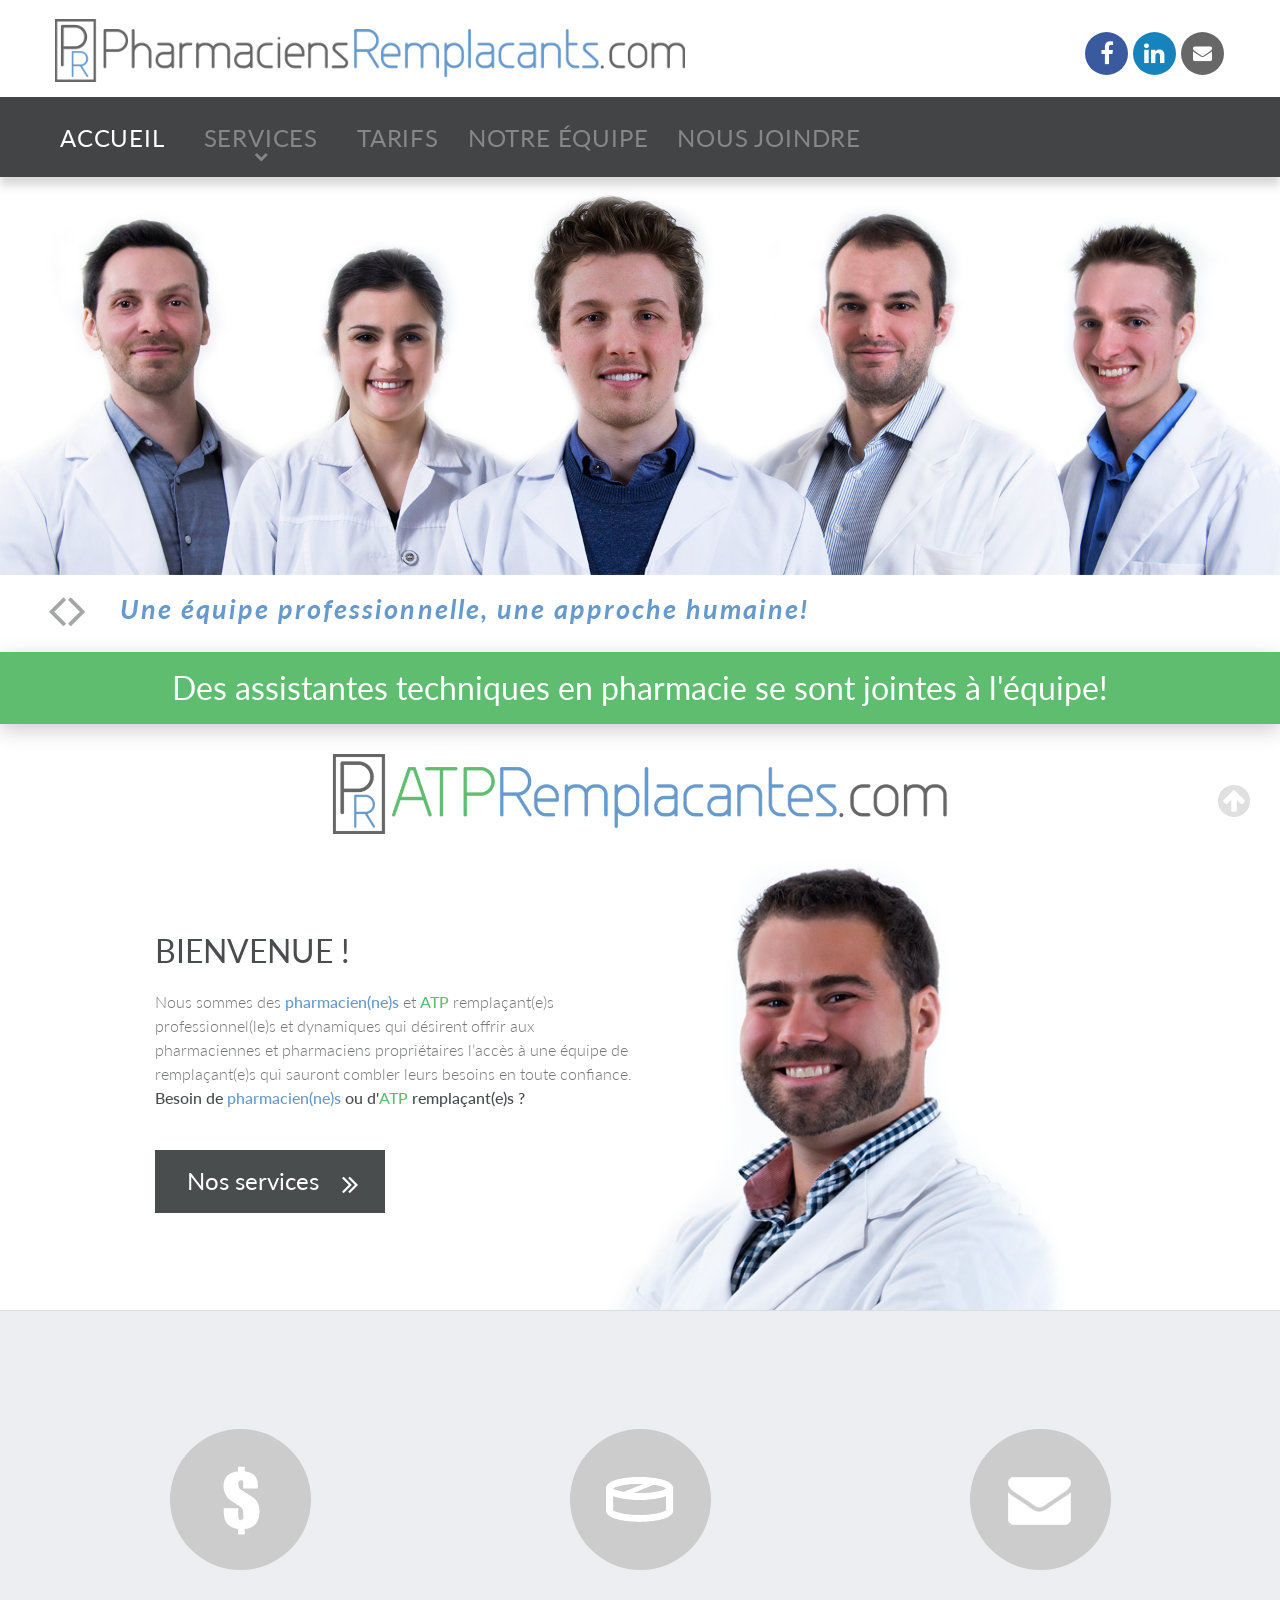
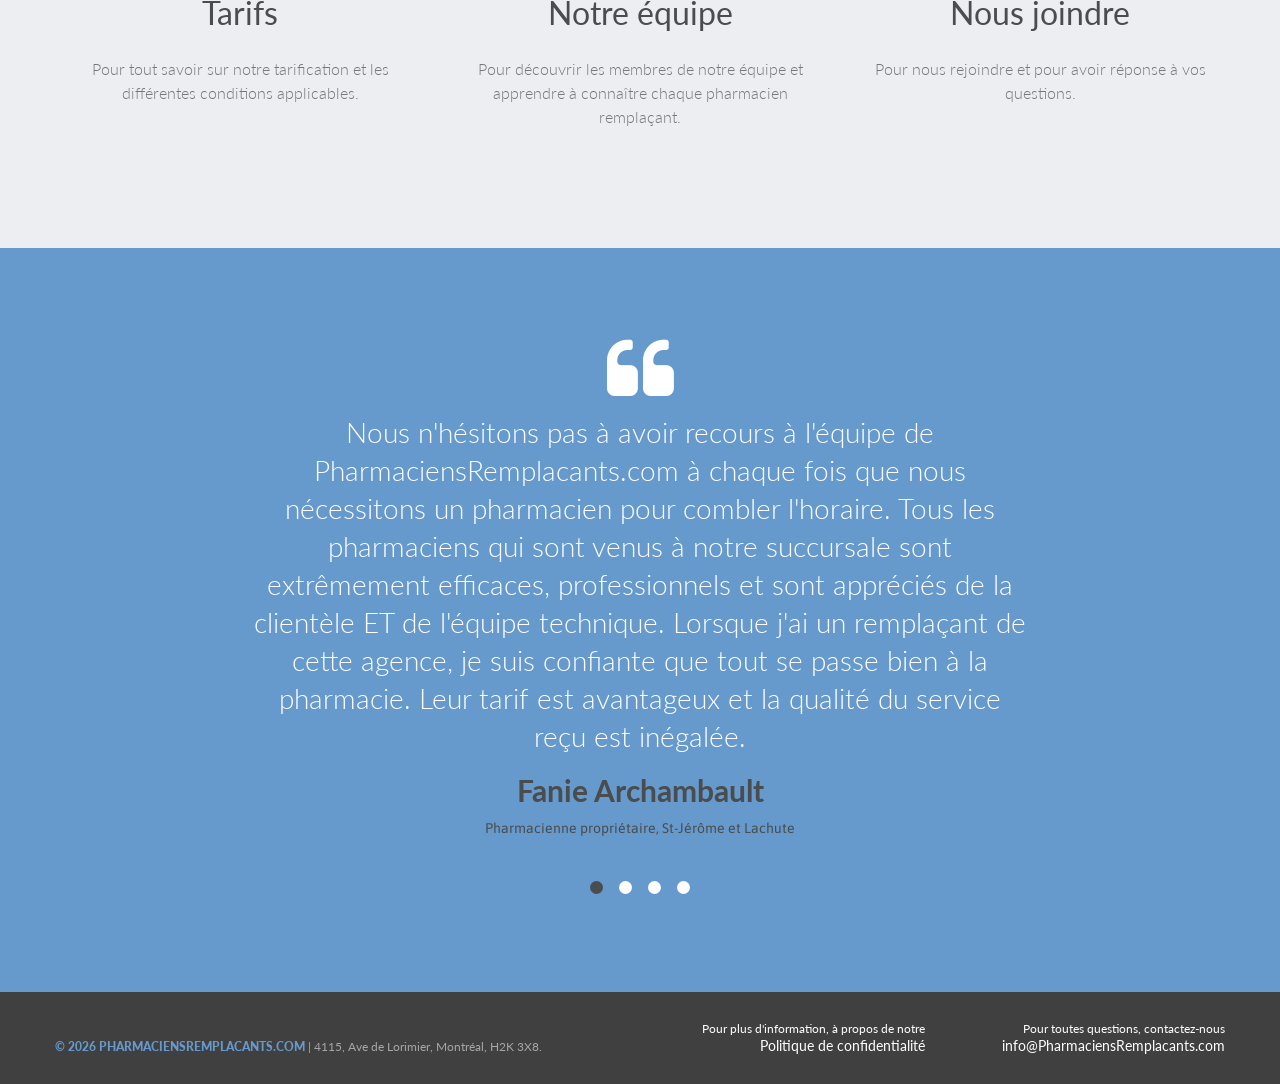
<file: index.html>
<!DOCTYPE html>
<html lang="en">
<head>
  
  <meta charset="utf-8">
  
  <meta property="og:url"              content="https://www.pharmaciensremplacants.com/index.html" />
<meta property="og:type"               content="website" />
<meta property="og:title"              content="Pharmacien remplaçant économique | PharmaciensRemplacants.com" />
<meta property="og:description"        content="PharmaciensRemplacants.com est un regroupement de pharmaciens remplaçants professionnels et dynamiques qui désirent offrir aux propriétaires l’accès à un pharmacien remplaçant qui saura combler leurs besoins de remplacement en pharmacie en toute confiance. Une équipe professionnelle, la solution économique, l'approche humaine !" />
<meta property="og:image"              content="https://www.pharmaciensremplacants.com/images/Pharmaciens-Remplacants-com-equipe.png" />
<meta property="og:image:width" content="1920" />
<meta property="og:image:height" content="597" />
<meta property="og:image:alt" content="Équipe PharmaciensRemplacants.com" />
<meta property="fb:app_id" content="669003797077921" />
	 
  <link rel="icon" href="images/favicon.ico" type="image/x-icon">
  <link rel="stylesheet" href="css/grid.css">
  <link rel="stylesheet" href="css/search.css">
  <link rel="stylesheet" href="css/stellar.css">
  <link rel="stylesheet" href="css/camera.css">
  <link rel="stylesheet" href="css/owl.carousel.css">
  <link rel="stylesheet" href="css/touchTouch.css">
  <link rel="stylesheet" href="css/style.css">
  <script src="js/jquery.js"></script>
  <script src="js/jquery-migrate-1.2.1.js"></script>
  <script src="js/camera.js"></script>
  <script src="js/owl.carousel.js"></script>
  <script src="js/touchTouch.jquery.js"></script>
  <!--[if (gt IE 9)|!(IE)]><!-->
  <script src="js/jquery.mobile.customized.min.js"></script>
  <script src="js/wow/wow.js"></script>
  <script>
    $(document).ready(function () {
      if ($('html').hasClass('desktop')) {
        new WOW().init();
      }
    });
  </script>
  <!--<![endif]-->
  <script>
    $(document).ready(function () {
      $('#camera_wrap').camera({
        loader: true,
        pagination: false,
        minHeight: '',
        thumbnails: false,
        height: '31.09375%',
        caption: true,
        navigation: true,
        fx: 'simpleFade',
        onLoaded: function () {
          $('.slider-wrapper')[0].style.height = 'auto';
        }
      });
      $('.gallery a.touchTouchGal').touchTouch();
      $("#owl").owlCarousel({
        items: 1, //10 items above 1000px browser width
        itemsDesktop: [1199, 1], //5 items between 1000px and 901px
        itemsDesktopSmall: [767, 1], // betweem 900px and 601px
        itemsTablet: [700, 1], //2 items between 600 and 0
        itemsMobile: [479, 1], // itemsMobile disabled - inherit from itemsTablet option
        navigation: false,
        pagination: true
      });
    });
  </script>


  <!--[if lt IE 9]>
  <script src="js/html5shiv.js"></script>
  <div id="ie6-alert" style="width: 100%; text-align:center;">
    <img src="http://beatie6.frontcube.com/images/ie6.jpg" alt="Upgrade IE 6" width="640" height="344" border="0" usemap="#Map" longdesc="http://die6.frontcube.com" />
    <map name="Map" id="Map"><area shape="rect" coords="496,201,604,329" href="http://www.microsoft.com/windows/internet-explorer/default.aspx" target="_blank" alt="Download Interent Explorer" /><area shape="rect" coords="380,201,488,329" href="http://www.apple.com/safari/download/" target="_blank" alt="Download Apple Safari" /><area shape="rect" coords="268,202,376,330" href="http://www.opera.com/download/" target="_blank" alt="Download Opera" /><area shape="rect" coords="155,202,263,330" href="http://www.mozilla.com/" target="_blank" alt="Download Firefox" />
      <area shape="rect" coords="35,201,143,329" href="http://www.google.com/chrome" target="_blank" alt="Download Google Chrome" />
    </map>
  </div>
  <![endif]-->
</head>


<body>

<!--========================================================
                          HEADER
=========================================================-->
<header id="header">
  <div class="info">
    <div class="container">
      <div class="row">
        
          <div class="grid_8">
          <h1 class="wow fadeInDown" data-wow-duration="1s" data-wow-delay="0.1s">
             <a href="index.html">
              <img src="images/Pharmaciens-Remplacants-com-logo.png" alt="PharmaciensRemplacants.com logo"/>
            </a>
            </h1>
          </div>
          <div class="grid_4">
          <div class="social-block">
            <ul class="socials1">
              <li class="wow fadeInDown" data-wow-duration="1s" data-wow-delay="0.1s">
                <a href="https://www.facebook.com/PharmaciensRemplacantscom"><i class="fa fa-facebook"></i></a>
              </li>
              <li class="wow fadeInDown" data-wow-duration="1s" data-wow-delay="0.4s">
                <a href="https://www.linkedin.com/company/9354443"><i class="fa fa-linkedin"></i></a>
              </li>
              <li class="wow fadeInDown" data-wow-duration="1s" data-wow-delay="0.5s">
                <a href="contacts.html"><i class="fa fa-envelope"></i></a>
              </li>
            </ul>
          </div>
          </div>
          <div class="clearfix"></div>
        
      </div>
    </div>
  </div>
  <div id="stuck_container">
    <div class="container">
      <div class="row">
        <div class="grid_12">
          <nav>
            <ul class="sf-menu">
              <li class="first-menu-item current"><a href="index.html">Accueil</a></li>
              <li class="with-menu"><a href="#">Services</a>
                <ul>
                  <li><div class="bleu"><a href="services.html">Pharmaciens</a></div></li>
                  <li><div class="vert"><a href="ATP.html">ATP</a></div></li>
                </ul>
              </li>
              <li><a href="tarifs.html">Tarifs</a></li>
              <li><a href="notre-equipe.html">Notre équipe</a></li>
              <li class="last-menu-item"><a href="contacts.html">Nous joindre</a></li>
            </ul>
            <div class="clearfix"></div>
          </nav>
        </div>
      </div>
    </div>
  </div>
</header>


<!--========================================================
                          CONTENT
=========================================================-->
<section id="content">
  <div class="slider-wrapper">
    <div id="camera_wrap">
      
      <div data-src="images/Pharmaciens-Remplacants-com-equipe.png">
        <div class="caption fadeIn">
          <div class="container">
            <div class="row">
              <div class="grid_12">
                <a href="notre-equipe.html"><h2>Une équipe professionnelle, une approche humaine!</h2></a>
              </div>
            </div>
          </div>
        </div>
      </div>
      <div data-src="images/Pharmaciens-Remplacants-com-avec-ATPR-com.png">
        <div class="caption fadeIn">
          <div class="container">
            <div class="row">
              <div class="grid_12">
                <a href="tarifs.html"><h2>Une équipe complète, une approche humaine!</h2></a>
              </div>
            </div>
          </div>
        </div>
      </div>
    </div>
    <div class="clearfix"></div>
  </div>

  <div class="banner8">
      <div class="container">
        <h3 class="wow fadeInLeft" data-wow-duration="1s" data-wow-delay="0.1s">Des assistantes techniques en pharmacie se sont jointes à l'équipe!</h3>
      </div>
  </div>
  
  <div class="logo">
    <div class="container">
      <h2 class="wow fadeInLeft" data-wow-duration="1s" data-wow-delay="0.1s">
        <a href="ATP.html">
          <img src="images/Logo ATPR couleur high res new vert.png" alt="ATPRemplacantes.com logo"/>
        </a>
      </h1>  
    </div>
  </div>
  
  <div class="banner1">
    <div class="container">
      <div class="row">
        <div class="grid_5 preffix_1 suffix_4">
          <div class="slogan">
            <h3 class="wow fadeInLeft" data-wow-duration="1s" data-wow-delay="0.1s">BIENVENUE !</h3>
            <h2 class="wow fadeInDown" data-wow-duration="1s" data-wow-delay="0.2s">Nous sommes des <a href="services.html" class="bleu">pharmacien(ne)s</a> et <a href="ATP.html" class="vert">ATP</a> remplaçant(e)s professionnel(le)s et dynamiques qui désirent offrir aux pharmaciennes et pharmaciens propriétaires l’accès à une équipe de remplaçant(e)s qui sauront combler leurs besoins en toute confiance.<br><span class="highlighted">Besoin de <a href="contacts.html"class="bleu">pharmacien(ne)s</a> ou d'<a href="contacts.html" class="vert">ATP</a> remplaçant(e)s ?</span></h2>
            <div class="dropdown">
              <a class="btn-big wow fadeInDown" data-wow-duration="1s" data-wow-delay="0.3s"><span>Nos services</span></a>
                <div class="dropdown-content">
                  <div class="bleu"><a href="services.html">Pharmaciens</a></div>
                  <div class="vert"><a href="ATP.html">ATP</a></div>
                </div>
            </div>
          </div>
        </div>
      </div>
    </div>
  </div>

  <div class="wrapper1">
    <div class="container">
      <div class="row">
        <div class="grid_4">
          <div class="box1">
            <a href="tarifs.html">
            <img class="wow fadeInDown" data-wow-duration="1s" data-wow-delay="0.1s" src="images/page1_img2.png" alt=""/>
            <h3 class="wow fadeIn" data-wow-duration="1s" data-wow-delay="0.1s">
              Tarifs
            </h3></a>
            <h4 class="wow fadeIn" data-wow-duration="1s" data-wow-delay="0.1s">Pour tout savoir sur notre tarification et les différentes conditions applicables.</h4>
          </div>
        </div>

        <div class="grid_4">
          <div class="box1">
            <a href="notre-equipe.html">
            <img class="wow fadeInDown" data-wow-duration="1s" data-wow-delay="0.2s" src="images/page1_img3.png" alt=""/>
            <h3 class="wow fadeIn" data-wow-duration="1s" data-wow-delay="0.2s">
              Notre équipe
            </h3></a>
            <h4 class="wow fadeIn" data-wow-duration="1s" data-wow-delay="0.2s">Pour découvrir les membres de notre équipe et apprendre à connaître chaque pharmacien remplaçant.</h4>
          </div>
        </div>

        <div class="grid_4">
          <div class="box1">
            <a href="contacts.html">
            <img class="wow fadeInDown" data-wow-duration="1s" data-wow-delay="0.3s" src="images/page1_img4.png" alt=""/>
            <h3 class="wow fadeIn" data-wow-duration="1s" data-wow-delay="0.3s">
              Nous joindre
            </h3></a>
            <h4 class="wow fadeIn" data-wow-duration="1s" data-wow-delay="0.3s">Pour nous rejoindre et pour avoir réponse à vos questions.</h4>
          </div>
        </div>
      </div>
    </div>
  </div>
  
<a id="quote"></a>
  <div class="banner3 stellar-block">
    <div class="container">
      <div class="row">
        <div class="grid_10 preffix_1">
          <div id="owl">
            
            <div class="item">
              <blockquote class="blockquote1">
                <i class="fa fa-quote-left wow fadeInDown" data-wow-duration="1s" data-wow-delay="0.1s"></i>
                <cite>Nous n'hésitons pas à avoir recours à l'équipe de PharmaciensRemplacants.com à chaque fois que nous nécessitons un pharmacien pour combler l'horaire. Tous les pharmaciens qui sont venus à notre succursale sont extrêmement efficaces, professionnels et sont appréciés de la clientèle ET de l'équipe technique. Lorsque j'ai un remplaçant de cette agence, je suis confiante que tout se passe bien à la pharmacie. Leur tarif est avantageux  et la qualité du service reçu est inégalée.</cite>
                <a class="name">Fanie Archambault</a>
                <a class="from">Pharmacienne propriétaire, St-Jérôme et Lachute</a>
              </blockquote>
            </div>
                                 
            <div class="item">
              <blockquote class="blockquote1">
                <i class="fa fa-quote-left wow fadeInDown" data-wow-duration="1s" data-wow-delay="0.1s"></i>
                <cite2 class="wow fadeIn" data-wow-duration="1s" data-wow-delay="0.2s">L’équipe de PharmaciensRemplacants.com est composée de pharmaciens et pharmaciennes d’un très grand professionnalisme.  Chacun et chacune s’intègre très facilement à notre équipe et à nos méthodes de travail.  Ce sont des gens qui ont une très grande facilité d’adaptation et pour qui le service à la clientèle est primordial. Ils sont d'ailleurs très appréciés des ATP et des clients.  Je suis toujours en confiance lorsqu’un membre de leur équipe est présent chez-nous pour un ou plusieurs quarts de travail.  Merci pour votre implication, votre disponibilité et votre gentillesse.</cite2>
                <a class="name wow fadeIn" data-wow-duration="1s" data-wow-delay="0.4s">Mylène Boudreau</a>
                <a class="from wow fadeIn" data-wow-duration="1s" data-wow-delay="0.1s">Pharmacienne-chef Joliette</a>
              </blockquote>
            </div>

            <div class="item">
              <blockquote class="blockquote1">
                <i class="fa fa-quote-left"></i>
                <cite>Nous faisons affaire avec l'équipe de PharmaciensRemplacants.com depuis maintenant quelques années. Nous avons toujours été bien servi. Les pharmaciens sont tous gentils et souriant avec nos employés et notre clientèle. Ils sont aussi très compétents. Ils ne sont pas que des diplômés mais des pharmaciens qui s'intègrent à notre quotidien. Je vous les recommande fortement! (pas trop car j'ai besoin d'eux!)</cite>

                <a class="name">Eric Carbonneau</a>
                <a class="from">Pharmacien propriétaire, Gatineau</a>
              </blockquote>
            </div>

            <div class="item">
              <blockquote class="blockquote1">
                <i class="fa fa-quote-left"></i>
                <cite2 class="wow fadeIn" data-wow-duration="1s" data-wow-delay="0.2s">Depuis plusieurs années, nous faisons affaire avec l'équipe PharmaciensRemplacants.com et nous avons toujours été extrêmement satisfaits. Tous les pharmaciens sans exception ont fait preuve de professionnalisme et de rigueur et c'est toujours agréable de travailler avec eux.  À aucun moment nous n'avons été déçus. Nous avons même souvent l'impression qu'ils font partie intégrante de notre équipe. Lorsque je fais une demande de remplacement, celle-ci est toujours traitée rapidement et j'ai des suivis pour m'informer où en est rendue ma demande. C'est toujours un plaisir de faire affaire avec une équipe aussi compétente.</cite2>
                <a class="name wow fadeIn" data-wow-duration="1s" data-wow-delay="0.4s">Esther Busque</a>
                <a class="from wow fadeIn" data-wow-duration="1s" data-wow-delay="0.1s">Pharmacienne-chef Laval</a>
              </blockquote>
            </div>
            
          </div>
        </div>
      </div>
    </div>
  </div>
  

  
</section>


<!--========================================================
                          FOOTER
=========================================================-->
<footer id="footer">

 

 
  <div class="wrapper" itemscope itemtype ="http://schema.org/Organization">
    <div class="container">
      <div class="row">
        <div class="grid_6">
          <div class="privacy-block">
            
            <div><span class="highlighted"><strong>&copy; <span id="copyright-year"></span> <a href="index.html" itemprop="url"><span itemprop="name">PharmaciensRemplacants.com</span></a></strong></span>  |  <address itemprop="address">4115, Ave de Lorimier, Montréal, H2K 3X8.</address></div>
            </div>
        </div>
        <div class="grid_3">
          <address class="phone">
            <span>Pour plus d'information, à propos de notre</span>
            <span class="with-icon"><a href="confidentialite.html">Politique de confidentialité</a></span>
          </address>
        </div>
        <div class="grid_3">
          <address class="phone">
            <span>Pour toutes questions, contactez-nous</span>
            <span class="with-icon"><a href="mailto:info@pharmaciensremplacants.com" itemprop="email">info@PharmaciensRemplacants.com</a></span>
          </address>
        </div>
      </div>
    </div>
  </div>
</footer>


<script src="js/script.js"></script>
</body>
</html>
</file>
<file: css/grid.css>
/* http://meyerweb.com/eric/tools/css/reset/ 
   v2.0 | 20110126
   License: none (public domain)
*/
html,
body,
div,
span,
applet,
object,
iframe,
h1,
h2,
h3,
h4,
h5,
h6,
p,
blockquote,
pre,
a,
abbr,
acronym,
address,
big,
cite,
code,
del,
dfn,
em,
img,
ins,
kbd,
q,
s,
samp,
small,
strike,
strong,
sub,
sup,
tt,
var,
b,
u,
i,
center,
dl,
dt,
dd,
ol,
ul,
li,
fieldset,
form,
label,
legend,
table,
caption,
tbody,
tfoot,
thead,
tr,
th,
td,
article,
aside,
canvas,
details,
embed,
figure,
figcaption,
footer,
header,
hgroup,
menu,
nav,
output,
ruby,
section,
summary,
time,
mark,
audio,
video {
  margin: 0;
  padding: 0;
  border: 0;
  font-size: 100%;
  font: inherit;
  vertical-align: top;
}
/* HTML5 display-role reset for older browsers */
article,
aside,
details,
figcaption,
figure,
footer,
header,
hgroup,
menu,
nav,
section {
  display: block;
}
body {
  line-height: 1;
}
ol,
ul {
  list-style: none;
}
blockquote,
q {
  quotes: none;
}
blockquote:before,
blockquote:after,
q:before,
q:after {
  content: '';
  content: none;
}
table {
  border-collapse: collapse;
  border-spacing: 0;
}
.clearfix:before,
.clearfix:after {
  display: table;
  content: "";
  line-height: 0;
}
.clearfix:after {
  clear: both;
}
.container .alpha {
  margin-left: 0px;
}
.container .omega {
  margin-right: 0px;
}
.row {
  margin-left: -30px;
}
.row:before,
.row:after {
  display: table;
  content: "";
  line-height: 0;
}
.row:after {
  clear: both;
}
[class*="grid_"] {
  float: left;
  min-height: 1px;
  margin-left: 30px;
}
.container {
  width: 1170px;
}
.grid_12 {
  width: 1170px;
}
.grid_11 {
  width: 1070px;
}
.grid_10 {
  width: 970px;
}
.grid_9 {
  width: 870px;
}
.grid_8 {
  width: 770px;
}
.grid_7 {
  width: 670px;
}
.grid_6 {
  width: 570px;
}
.grid_5 {
  width: 470px;
}
.grid_4 {
  width: 370px;
}
.grid_3 {
  width: 270px;
}
.grid_2 {
  width: 170px;
}
.grid_1 {
  width: 70px;
}
.preffix_12 {
  margin-left: 1230px;
}
.preffix_11 {
  margin-left: 1130px;
}
.preffix_10 {
  margin-left: 1030px;
}
.preffix_9 {
  margin-left: 930px;
}
.preffix_8 {
  margin-left: 830px;
}
.preffix_7 {
  margin-left: 730px;
}
.preffix_6 {
  margin-left: 630px;
}
.preffix_5 {
  margin-left: 530px;
}
.preffix_4 {
  margin-left: 430px;
}
.preffix_3 {
  margin-left: 330px;
}
.preffix_2 {
  margin-left: 230px;
}
.preffix_1 {
  margin-left: 130px;
}
.container {
  margin-right: auto;
  margin-left: auto;
  -webkit-box-sizing: border-box;
  -moz-box-sizing: border-box;
  box-sizing: border-box;
}
.container:before,
.container:after {
  display: table;
  content: "";
  line-height: 0;
}
.container:after {
  clear: both;
}
@media (min-width: 980px) and (max-width: 1199px) {
  .row {
    margin-left: -20px;
  }
  .row:before,
  .row:after {
    display: table;
    content: "";
    line-height: 0;
  }
  .row:after {
    clear: both;
  }
  [class*="grid_"] {
    float: left;
    min-height: 1px;
    margin-left: 20px;
  }
  .container {
    width: 940px;
  }
  .grid_12 {
    width: 940px;
  }
  .grid_11 {
    width: 860px;
  }
  .grid_10 {
    width: 780px;
  }
  .grid_9 {
    width: 700px;
  }
  .grid_8 {
    width: 620px;
  }
  .grid_7 {
    width: 540px;
  }
  .grid_6 {
    width: 460px;
  }
  .grid_5 {
    width: 380px;
  }
  .grid_4 {
    width: 300px;
  }
  .grid_3 {
    width: 220px;
  }
  .grid_2 {
    width: 140px;
  }
  .grid_1 {
    width: 60px;
  }
  .preffix_12 {
    margin-left: 980px;
  }
  .preffix_11 {
    margin-left: 900px;
  }
  .preffix_10 {
    margin-left: 820px;
  }
  .preffix_9 {
    margin-left: 740px;
  }
  .preffix_8 {
    margin-left: 660px;
  }
  .preffix_7 {
    margin-left: 580px;
  }
  .preffix_6 {
    margin-left: 500px;
  }
  .preffix_5 {
    margin-left: 420px;
  }
  .preffix_4 {
    margin-left: 340px;
  }
  .preffix_3 {
    margin-left: 260px;
  }
  .preffix_2 {
    margin-left: 180px;
  }
  .preffix_1 {
    margin-left: 100px;
  }
}
@media (min-width: 768px) and (max-width: 979px) {
  .row {
    margin-left: -20px;
  }
  .row:before,
  .row:after {
    display: table;
    content: "";
    line-height: 0;
  }
  .row:after {
    clear: both;
  }
  [class*="grid_"] {
    float: left;
    min-height: 1px;
    margin-left: 20px;
  }
  .container {
    width: 748px;
  }
  .grid_12 {
    width: 748px;
  }
  .grid_11 {
    width: 684px;
  }
  .grid_10 {
    width: 620px;
  }
  .grid_9 {
    width: 556px;
  }
  .grid_8 {
    width: 492px;
  }
  .grid_7 {
    width: 428px;
  }
  .grid_6 {
    width: 364px;
  }
  .grid_5 {
    width: 300px;
  }
  .grid_4 {
    width: 236px;
  }
  .grid_3 {
    width: 172px;
  }
  .grid_2 {
    width: 108px;
  }
  .grid_1 {
    width: 44px;
  }
  .preffix_12 {
    margin-left: 788px;
  }
  .preffix_11 {
    margin-left: 724px;
  }
  .preffix_10 {
    margin-left: 660px;
  }
  .preffix_9 {
    margin-left: 596px;
  }
  .preffix_8 {
    margin-left: 532px;
  }
  .preffix_7 {
    margin-left: 468px;
  }
  .preffix_6 {
    margin-left: 404px;
  }
  .preffix_5 {
    margin-left: 340px;
  }
  .preffix_4 {
    margin-left: 276px;
  }
  .preffix_3 {
    margin-left: 212px;
  }
  .preffix_2 {
    margin-left: 148px;
  }
  .preffix_1 {
    margin-left: 84px;
  }
}
.select-menu {
  display: none !important;
}
@media (max-width: 767px) {
  .container {
    width: 420px;
    padding: 0 0px;
  }
  .row {
    margin-left: 0;
  }
  [class*="grid_"] {
    float: none;
    display: block;
    width: 100%;
    margin-left: 0;
    -webkit-box-sizing: border-box;
    -moz-box-sizing: border-box;
    box-sizing: border-box;
  }
 
}
@media (max-width: 479px) {
   .select-menu {
    display: block !important;
  }
  body {
    padding: 0;
  }
  .container {
    width: 300px;
    padding: 0 0px;
  }
  .row {
    margin-left: 0;
  }
}
</file>
<file: css/search.css>
#search {
  margin-top: 2px;
  margin-bottom: 0;
  margin-right: 1px;
  position: relative;
  border-radius: 0;
  -webkit-box-sizing: border-box;
  -moz-box-sizing: border-box;
  box-sizing: border-box;
  -webkit-appearance: none;
  border: none;
  box-shadow: none;
  outline: none;
  height: 44px;
  width: 235px;
  background: #7a7a7c;
}
#search::-ms-clear {
  display: none;
}
#search input {
  border-radius: 0;
  font: 400 16px/24px "Lato", sans-serif;
  color: #ffffff;
  position: relative;
  -webkit-box-sizing: border-box;
  -moz-box-sizing: border-box;
  box-sizing: border-box;
  -webkit-appearance: none;
  border: none;
  box-shadow: none;
  outline: none;
  height: 44px;
  width: 180px;
  background: #7a7a7c;
  padding: 5px 0 5px 13px;
}
#search input::-ms-clear {
  display: none;
}
#search input::-webkit-input-placeholder {
  color: #ffffff;
}
#search input:-moz-placeholder {
  /* Firefox 18- */
  color: #ffffff;
}
#search input::-moz-placeholder {
  /* Firefox 19+ */
  color: #ffffff;
}
#search input:-ms-input-placeholder {
  color: #ffffff;
}
#search a {
  position: absolute;
  font-size: 25px;
  cursor: pointer;
  color: #ffffff;
  top: 50%;
  margin-top: -12px;
  right: 38px;
}
#search a > .search_icon {
  display: block;
}
#search a > .search_icon:hover:before {
  color: #00a1df;
}
#search a > .search_icon:before {
  font-family: FontAwesome;
  font-size: 23px;
  position: absolute;
  font-style: normal;
  font-weight: normal;
  text-decoration: none;
  cursor: default;
  content: '\f002';
  color: #373839;
  cursor: pointer;
  -webkit-transition: color 0.3s ease;
  transition: color 0.3s ease;
}
#search a > .search_icon:hover {
  background-position: center -17px;
}
@media (max-width: 1199px) {
  #search {
    width: 940px;
  }
  #search input {
    width: 890px;
  }
}
@media (max-width: 979px) {
  #search {
    width: 748px;
  }
  #search input {
    width: 698px;
  }
}
@media (max-width: 767px) {
  #search {
    width: 420px;
    margin-top: 20px;
    height: 34px;
  }
  #search input {
    height: 34px;
    width: 370px;
  }
}
@media (max-width: 479px) {
  #search {
    width: 270px;
  }
  #search input {
    width: 220px;
  }
}
</file>
<file: css/stellar.css>
/* Stellar(parallaxBG) styles
========================================================*/
.stellar-block {
  background-attachment: scroll;
  background-position: 50% 50% !important;
  position: relative;
  background-repeat: no-repeat;
  background-size: cover !important;
}
</file>
<file: css/camera.css>
/* ======= Camera Wrapper ======= */
.slider-wrapper {
  height: 900px;
  padding-bottom: 67px;
}
@media (max-width: 1199px) {
  .slider-wrapper {
    height: 600px;
  }
}
@media (max-width: 979px) {
  .slider-wrapper {
    height: 500px;
  }
}
@media (max-width: 767px) {
  .slider-wrapper {
    height: 400px;
  }
}
.camera_fakehover {
  padding-bottom: 67px;

}
/* ======= Caption Styles ======= */
.caption {
  left: 0;
  right: 0;
  bottom: 20px;
  display: block;
  position: absolute;
  text-align: left;
  margin-left: 120px;
}
.caption h2 {
	color: #6699cc;
	letter-spacing: .075em;
	display: block;
	font-family: "Lato", sans-serif;
	font-size: 27px;
	font-style: italic;
	line-height: 27px;
	font-weight: 700;
}
@media (max-width: 1199px) {
  .caption {
    margin-left: 0;
  }
}  
@media (max-width: 979px) {
  .caption h2 {

	font-size: 22px;
	line-height: 22px;
	margin-left: 25px;
	
}
}
@media (max-width: 767px) {
  .caption h2 {
    font-size: 20px;
    line-height: 20px;
    letter-spacing: 0;
	    margin-left: -60px;
  }
}
@media (max-width: 599px) {
  .caption h2 {
    font-size: 17px;
    line-height: 17px;
    letter-spacing: 0;
	margin-left: -18px;
  }
}
@media (max-width: 479px) {
  .caption h2 {
    font-size: 13px;
    line-height: 13px;
    letter-spacing: 0;
	margin-left: -30px;
  }
}
.caption h3 {
	color: #ff5400;
	letter-spacing: .075em;
	display: block;
	font-family: "Lato", sans-serif;
	font-size: 27px;
	font-style: italic;
	line-height: 27px;
	font-weight: 700;
} 
@media (max-width: 979px) {
  .caption h3 {

	font-size: 22px;
	line-height: 22px;
	margin-left: 25px;
	
}
}
@media (max-width: 767px) {
  .caption h3 {
    font-size: 20px;
    line-height: 20px;
    letter-spacing: 0;
	    margin-left: -60px;
  }
}
@media (max-width: 599px) {
  .caption h3 {
    font-size: 17px;
    line-height: 17px;
    letter-spacing: 0;
	margin-left: -18px;
  }
}
@media (max-width: 479px) {
  .caption h3 {
    font-size: 13px;
    line-height: 13px;
    letter-spacing: 0;
	margin-left: -30px;
  }
}
/* ======= Navigation Styles ======= */
.camera_prev {
  position: absolute;
  left: 50%;
  z-index: 20;
  margin-left: -592px;
  bottom: 58px;
}
.camera_prev span {
  display: block;
  position: relative;
}
.camera_prev span:hover:after {
  cursor: pointer;
  color: #5b5c5e;
}
.camera_prev span:after {
  -webkit-transition: all 0.3s ease;
  transition: all 0.3s ease;
  font-family: FontAwesome;
  font-size: 51px;
  position: absolute;
  font-style: normal;
  font-weight: normal;
  text-decoration: none;
  cursor: default;
  line-height: 51px;
  color: #a5a6a6;
  content: '\f104';
}
@media (max-width: 1199px) {
  .camera_prev {
    left: auto;
    right: 40px;
    margin-left: 0;
  }
}
.camera_next {
  position: absolute;
  left: 50%;
  z-index: 20;
  margin-left: -572px;
  bottom: 58px;
}
.camera_next span {
  display: block;
  position: relative;
}
.camera_next span:hover:after {
  cursor: pointer;
  color: #5b5c5e;
}
.camera_next span:after {
  -webkit-transition: all 0.3s ease;
  transition: all 0.3s ease;
  font-family: FontAwesome;
  font-size: 51px;
  position: absolute;
  font-style: normal;
  font-weight: normal;
  text-decoration: none;
  cursor: default;
  line-height: 51px;
  color: #a5a6a6;
  content: '\f105';
}
@media (max-width: 1199px) {
  .camera_next {
    left: auto;
    right: 20px;
    margin-left: 0;
  }
}
/* ======= General ======= */
.camera_wrap a,
.camera_wrap img,
.camera_wrap ol,
.camera_wrap ul,
.camera_wrap li,
.camera_wrap table,
.camera_wrap tbody,
.camera_wrap tfoot,
.camera_wrap thead,
.camera_wrap tr,
.camera_wrap th,
.camera_wrap td .camera_thumbs_wrap a,
.camera_thumbs_wrap img,
.camera_thumbs_wrap ol,
.camera_thumbs_wrap ul,
.camera_thumbs_wrap li,
.camera_thumbs_wrap table,
.camera_thumbs_wrap tbody,
.camera_thumbs_wrap tfoot,
.camera_thumbs_wrap thead,
.camera_thumbs_wrap tr,
.camera_thumbs_wrap th,
.camera_thumbs_wrap td {
  background: none;
  border: 0;
  font: inherit;
  font-size: 100%;
  margin: 0;
  padding: 0;
  vertical-align: baseline;
  list-style: none;
}
.camera_wrap {
  display: none;
  float: left;
  position: relative;
  z-index: 0;
}
.camera_wrap img {
  max-width: none!important;
}
.camera_fakehover {
  height: 100%;
  min-height: 60px;
  position: relative;
  width: 100%;
  z-index: 1;
}
.camera_wrap {
  width: 100%;
}
.camera_src {
  display: none;
}
.cameraCont,
.cameraContents {
  height: 100%;
  position: relative;
  width: 100%;
  z-index: 1;
}
.cameraSlide {
  bottom: 0;
  left: 0;
  position: absolute;
  right: 0;
  top: 0;
  width: 100%;
}
.cameraContent {
  bottom: 0;
  display: none;
  left: 0;
  position: absolute;
  right: 0;
  top: 0;
  width: 100%;
}

.camera_target {
  bottom: 0;
  height: 100%;
  left: 0;
  overflow: hidden;
  position: absolute;
  right: 0;
  text-align: left;
  top: 0;
  width: 100%;
  z-index: 0;
}
.camera_overlayer {
  bottom: 0;
  height: 100%;
  left: 0;
  overflow: hidden;
  position: absolute;
  right: 0;
  top: 0;
  width: 100%;
  z-index: 0;
}
.camera_target_content {
  bottom: 0;
  left: 0;
  overflow: hidden;
  position: absolute;
  right: 0;
  top: 0;
  z-index: 2;
}
.camera_target_content .camera_link {
  display: block;
  height: 100%;
  text-decoration: none;
}
.camera_loader {
  background: #ffffff url(../images/camera-loader.gif) no-repeat center;
  background: rgba(255, 255, 255, 0.9) url(../images/camera-loader.gif) no-repeat center;
  border: 1px solid #ffffff;
  -webkit-border-radius: 18px;
  -moz-border-radius: 18px;
  border-radius: 18px;
  height: 36px;
  left: 50%;
  overflow: hidden;
  position: absolute;
  margin: -18px 0 0 -18px;
  top: 50%;
  width: 36px;
  z-index: 3;
}
.camera_bar {
  bottom: 0;
  left: 0;
  overflow: hidden;
  position: absolute;
  right: 0;
  top: 0;
  z-index: 3;
}
.camera_thumbs_wrap.camera_left .camera_bar,
.camera_thumbs_wrap.camera_right .camera_bar {
  height: 100%;
  position: absolute;
  width: auto;
}
.camera_thumbs_wrap.camera_bottom .camera_bar,
.camera_thumbs_wrap.camera_top .camera_bar {
  height: auto;
  position: absolute;
  width: 100%;
}
.camera_nav_cont {
  height: 65px;
  overflow: hidden;
  position: absolute;
  right: 9px;
  top: 15px;
  width: 120px;
  z-index: 4;
}
.camerarelative {
  overflow: hidden;
  position: relative;
}
.imgFake {
  cursor: pointer;
}
.camera_command_wrap {
  left: 0;
  position: relative;
  right: 0;
  z-index: 4;
}
.camera_command_wrap .hideNav {
  display: none;
}
.showIt {
  display: none;
}
.camera_clear {
  clear: both;
  display: block;
  height: 1px;
  margin: -1px 0 25px;
  position: relative;
}
.camera_caption {
  bottom: 0;
  top: 0;
  left: 0;
  right: 0;
  display: block;
  position: absolute;
  width: 100%;
  text-align: center;
}
</file>
<file: css/touchTouch.css>
/* The gallery overlay */
#galleryOverlay {
  width: 100%;
  height: 100%;
  position: fixed;
  top: 0;
  left: 0;
  opacity: 0;
  z-index: 100000;
  background-color: #222;
  background-color: rgba(0, 0, 0, 0.8);
  overflow: hidden;
  display: none;
  -moz-transition: opacity 1s ease;
  -webkit-transition: opacity 1s ease;
  transition: opacity 1s ease;
}
/* This class will trigger the animation */
#galleryOverlay.visible {
  opacity: 1;
}
#gallerySlider {
  height: 100%;
  left: 0;
  top: 0;
  width: 100%;
  white-space: nowrap;
  position: absolute;
  -moz-transition: left 0.4s ease;
  -webkit-transition: left 0.4s ease;
  transition: left 0.4s ease;
}
#gallerySlider .placeholder {
  background: url("../images/preloader.gif") no-repeat center center;
  height: 100%;
  line-height: 1px;
  text-align: center;
  width: 100%;
  display: inline-block;
}
/* The before element moves the
 * image halfway from the top */
#gallerySlider .placeholder:before {
  content: "";
  display: inline-block;
  height: 50%;
  width: 1px;
  margin-right: -1px;
}
#gallerySlider .placeholder img {
  display: inline-block;
  max-height: 100%;
  max-width: 100%;
  vertical-align: middle;
}
#gallerySlider.rightSpring {
  -moz-animation: rightSpring 0.3s;
  -webkit-animation: rightSpring 0.3s;
}
#gallerySlider.leftSpring {
  -moz-animation: leftSpring 0.3s;
  -webkit-animation: leftSpring 0.3s;
}
/* Firefox Keyframe Animations */
@-moz-keyframes rightSpring {
  0% {
    margin-left: 0px;
  }
  50% {
    margin-left: -30px;
  }
  100% {
    margin-left: 0px;
  }
}
@-moz-keyframes leftSpring {
  0% {
    margin-left: 0px;
  }
  50% {
    margin-left: 30px;
  }
  100% {
    margin-left: 0px;
  }
}
/* Safari and Chrome Keyframe Animations */
@-webkit-keyframes rightSpring {
  0% {
    margin-left: 0px;
  }
  50% {
    margin-left: -30px;
  }
  100% {
    margin-left: 0px;
  }
}
@-webkit-keyframes leftSpring {
  0% {
    margin-left: 0px;
  }
  50% {
    margin-left: 30px;
  }
  100% {
    margin-left: 0px;
  }
}
/* Arrows */
#prevArrow,
#nextArrow {
  border: none;
  text-decoration: none;
  background: url('../images/arrows.png') no-repeat;
  opacity: 0.5;
  cursor: pointer;
  position: absolute;
  width: 43px;
  height: 58px;
  top: 50%;
  margin-top: -29px;
  -moz-transition: opacity 0.2s ease;
  -webkit-transition: opacity 0.2s ease;
  transition: opacity 0.2s ease;
}
#prevArrow:hover,
#nextArrow:hover {
  opacity: 1;
}
#prevArrow {
  background-position: left top;
  left: 40px;
}
#nextArrow {
  background-position: right top;
  right: 40px;
}
</file>
<file: css/style.css>
@import "animate.css";
@import url(//maxcdn.bootstrapcdn.com/font-awesome/4.2.0/css/font-awesome.min.css);
@import url(//fonts.googleapis.com/css?family=Sarina);
@import url(//fonts.googleapis.com/css?family=Asap:400);
@import url(//fonts.googleapis.com/css?family=Asap:700);
@import url(//fonts.googleapis.com/css?family=Lato:400);
@import url(//fonts.googleapis.com/css?family=Lato:700);
@import url(//fonts.googleapis.com/css?family=Lato:900);
@import url(//fonts.googleapis.com/css?family=Lato:700italic);
@import url(//fonts.googleapis.com/css?family=Lato:300);
/*========================================================
                    Main layout styles
=========================================================*/
body {
  font: 300 16px/24px "Lato", sans-serif;
  color: #767779;
  background: #ffffff;
}
a {
  text-decoration: none;
  color: inherit;
  -webkit-transition: all 0.3s ease;
  transition: all 0.3s ease;
}
a:hover {
	color: #6699cc;
}
img {
  max-width: 100%;
}
* {
  -webkit-text-size-adjust: none;
}

.span .bleu {
  color: #679aca;
}

.span .vert {
  color: #5fbd70;
}

/* ======= Headers ======= */
h2 {
  font: 400 36px/36px "Lato", sans-serif;
  color: #494d4e;
}
@media (max-width: 479px) {
  h2 {
    font-size: 28px;
    line-height: 28px;
  }
}
h3 {
  font: 400 32px/32px "Lato", sans-serif;
  color: #494d4e;
}
h4 {
  font: 400 22px/22px "Lato", sans-serif;
  color: #494d4e;
}

h5 {
  font: 900 14px/21px "Lato", sans-serif;
  color: #ffffff;
  text-transform: uppercase;
}

h6 {
  font: 400 22px/22px "Lato", sans-serif;
  color: #494d4e;
}
@media (max-width: 767px) {
  h6 {
	margin-right:130px;
  }
}
@media (max-width: 479px) {
  h6 {

	margin-right:20px;
  }
}
.h7 {
  font: 700 18px/18px "Lato", sans-serif;
  color: #494d4e;
  display: block;
}
.h7 .highlighted {
  color: #6699cc;
}
@media (max-width: 979px) {
.h7 {
  font: 700 15px/15px "Lato", sans-serif;
}
}
@media (max-width: 767px) {
.h7 {
  font: 700 18px/18px "Lato", sans-serif;
}
}
h8 {
  font: 400 36px/60px "Lato", sans-serif;
  text-transform: uppercase;
  color: #494d4e;
}
h9 {
  font: 300 26px/26px "Lato", sans-serif;
  text-transform: uppercase;
  color: #494d4e;
}
@media (max-width: 767px) {
h8 {
  font: 400 32px/60px "Lato", sans-serif;
}
h9 {
  font: 300 24px/24px "Lato", sans-serif;
}
}
@media (max-width: 479px) {
h8 {
  font: 500 25px/40px "Lato", sans-serif;
}
h9 {
  font: 300 23px/23px "Lato", sans-serif;
}
}


.heading1 {
  text-align: center;
  margin-bottom: 80px;
}
.heading1 img {
  margin-bottom: 36px;
}
.heading1 h3 {
  margin-bottom: 17px;
  padding-bottom: 15px;
  position: relative;
}
.heading1 h3:after {
  position: absolute;
  content: '';
  display: block;
  width: 92px;
  height: 1px;
  background: #cccccc;
  left: 50%;
  margin-left: -46px;
  bottom: 0;
}
.heading1 p {
  font-size: 18px;
}
.heading1.heading1__inset1 img {
  margin-bottom: 24px;
}
.heading2 {
  text-align: left;
  margin-bottom: 26px;
}
.heading3 {
  text-align: left;
  margin-top: 50px;
}
/* ======= Buttons ======= */
.btn-default {
  display: inline-block;
  font: 400 18px/18px "Lato", sans-serif;
  color: #494d4e;
}
.btn-default:hover {
  color: #6699cc;
}
.btn-big {
  display: inline-block;
  font: 400 24px/24px "Lato", sans-serif;
  color: #ffffff;
  background: #494d4e;
  text-align: center;
  padding: 19px 26px 20px 32px;
}
.btn-big span {
  display: inline-block;
  position: relative;
  padding-right: 40px;
}
.btn-big span:before {
  font-family: FontAwesome;
  font-size: 29px;
  position: absolute;
  font-style: normal;
  font-weight: normal;
  text-decoration: none;
  cursor: default;
  line-height: 29px;
  content: '\f101';
  right: 0;
}
.btn-big:hover {
  background: #6699cc;
  color: #ffffff;
}
.btn-big:hover span:before {
  cursor: pointer;
}
.btn-big.btn-big__inset1 {
  background: #6699cc;
}
.btn-big.btn-big__inset1 span {
  padding-left: 68px;
}
.btn-big.btn-big__inset1 span:after {
  font-family: FontAwesome;
  font-size: 35px;
  position: absolute;
  font-style: normal;
  font-weight: normal;
  text-decoration: none;
  cursor: default;
  line-height: 29px;
  content: '\f0b1';
  left: 0;
}

.btn-big.btn-big__inset1:hover {
  background: #494d4e;
}
.btn-big.btn-big__inset1:hover span:after {
  cursor: pointer;
}
.btn-big.btn-big__inset2 span {
  padding-left: 0;
}
.btn-big.btn-big__inset2 span:after {
  display: none;
}

/* ======= Wrappers ======= */
.wrapper1 {
  background: #eceef1;
  padding: 118px 0 119px;
}
.wrapper1.wrapper1__inset1 {
  padding-top: 94px;
  padding-bottom: 109px;
}
.wrapper2 {
  padding: 92px 0 136px;
}
.wrapper3 {
  padding: 65px 0 91px;
  border-bottom: 1px solid #dddddd;
}
.wrapper4 {
  padding-bottom: 50px;
  border-bottom: 1px solid #dddddd;
}
.wrapper5 {
  padding-top: 94px;
  padding-bottom: 95px;
  border-bottom: 1px solid #dddddd;
}
.wrapper6 {
  margin-top: 10px;
  padding-bottom: 55px;
}
.wrapper7 {
  margin-top: 10px;
  padding-bottom: 55px;
}
.relative-wrapper {
  position: relative;
}
#search-results {
  overflow: hidden;
}
#search-results h4 {
  font-size: 25px;
  line-height: 25px;
}
/*========================================================
                    HEADER styles
=========================================================*/
#header {
  background: #ffffff;
  padding: 19px 0 0;
}
#header .info {
  padding-bottom: 12px;
}
#header .info .social-block {
  float: right;
  margin-top: 13px;
}
#header .info .social-block .authorization {
  margin-right: 16px;
  margin-top: 17px;
  display: inline-block;
}
#header .info .social-block .authorization a {
  text-transform: uppercase;
  color: #b1b2b4;
  display: inline-block;
  font: 400 10px/10px "Asap", sans-serif;
}
#header .info .social-block .authorization a:hover {
  color: #494d4e;
}
#header .info .social-block .authorization a:hover.sign:before {
  cursor: pointer;
}
#header .info .social-block .authorization a.sign {
  font-weight: 700;
  position: relative;
  padding-left: 16px;
}
#header .info .social-block .authorization a.sign:before {
  font-family: FontAwesome;
  font-size: 14px;
  position: absolute;
  font-style: normal;
  font-weight: normal;
  text-decoration: none;
  cursor: default;
  line-height: 10px;
  content: '\f090';
  left: 0;
}
#header .info .social-block .authorization .divider {
  display: inline-block;
  height: 10px;
  width: 1px;
  background: #c6c7c8;
  margin: 0 5px;
}
#header .info .social-block .socials1 {
  display: inline-block;
}
@media (max-width: 767px) {
  #header .info .social-block {
    float: none;
  }
  #header .info .social-block .authorization {
    display: block;
    margin-right: 0;
  }
  #header .info .social-block .socials1 {
    display: block;
  }
}
#header #stuck_container {
  position: relative;
  z-index: 1;
  background: #434446;
  box-shadow: 0px 9px 9px 0px rgba(0, 0, 0, 0.15);
}
#header #search {
  margin-top: 18px;
  float: right;
}
@media (max-width: 1199px) {
  #header #search {
    float: none;
    text-align: left;
    display: inline-block;
    margin-top: 0;
    margin-bottom: 10px;
  }
}
#header .links {
  padding: 8px 0 6px;
  font: 700 10px/10px "Asap", sans-serif;
  color: #9fa2a9;
  text-transform: uppercase;
}
#header .links .divider {
  display: inline-block;
  margin: 0 6px;
}
@media (max-width: 1199px) {
  #header {
    text-align: center;
  }
}
/* ======= Logo ======= */
h1 {
  display: inline-block;
  float: left;
}
h1 a {
  position: relative;
  display: block;
  margin-left: 0px;
  margin-right: 0px;
  margin-bottom: 2px;
}

h1 a img {
position: static;
  left: 0;
  top: -13px;
  max-height: 63px;
}
h1 a span {
  display: block;
}
h1 a span.first {
  margin-top: 13px;
  margin-bottom: -2px;
  font: 400 40px/31px "Sarina", sans-serif;
  color: #6699cc;
  letter-spacing: -0.025em;
}
h1 a span.second {
  font: 700 14px/14px "Lato", sans-serif;
  color: #6699cc;
  letter-spacing: .2em;
  text-transform: uppercase;
}
@media (max-width: 767px) {
  h1 {
    float: none;
  }
}
/* ======= Main menu variables ======= */
/* ======= Sub menus common variables ======= */
/* ======= First level sub menu variables ======= */
nav {
  float: left;
}

/* Main menu styles
========================================================*/
.sf-menu > li {
  letter-spacing: 0.05em;
  -webkit-box-sizing: border-box;
  -moz-box-sizing: border-box;
  box-sizing: border-box;
  float: left;
  position: relative;
  text-align: center;
  margin-top: 25px;
}
.sf-menu > li.with-menu {
  -webkit-transition: all 0.3s ease;
  transition: all 0.3s ease;
  margin-top: 0;
  margin-left: 14px;
  margin-right: 14px;
  padding: 25px 25px 24px 25px;
  position: relative;
}
.sf-menu > li.with-menu:before {
  position: absolute;
  content: '';
  left: 0;
  display: none;
  top: 0px;
  width: 80%;
  height: 5px;
  background: #323232;
}


.sf-menu > li.first-menu-item {
  margin-left: 5px;
}

.sf-menu > li + li {
  margin-right: 29px;
}

.sf-menu > li.last-menu-item {
  margin-right: 0;
}

.sf-menu > li > .sf-with-ul:after {
  font-family: FontAwesome;
  font-size: 14px;
  position: absolute;
  font-style: normal;
  font-weight: normal;
  text-decoration: none;
  cursor: default;
  content: "\f078";
  color: #858788;
  bottom: 5px;
  left: 50%;
  margin-left: -7px;
  -webkit-transition: all 0.3s ease;
  transition: all 0.3s ease;
}
.sf-menu > li > a {
  text-transform: uppercase;
  font: 400 24px/31px "Lato", sans-serif;
  display: inline-block;
  -webkit-transition: 0.3s all ease;
  transition: 0.3s all ease;
  color: #858788;
}

@media (max-width: 979px) {
  .sf-menu > li > a {
  font-size:22px;
  }
  .sf-menu > li.with-menu {
  padding-left: 15px;
  padding-right: 20px;
    margin-right: 0px;
}

.sf-menu > li + li {
  padding-left: 5px;
  padding-right: 5px;
  margin-right: 13px;
}

.sf-menu > li.last-menu-item {
  padding-left: 5px;
  margin-right: -70px;
}

}

@media (max-width: 767px) {
  .sf-menu > li > a {
	font-size:18px;
  }

.sf-menu > li.first-menu-item {
  margin-left: -95px;
}

  .sf-menu > li.with-menu {
  padding-left: 6px;
  padding-right: 18px;
  margin-right: 0px;
}

.sf-menu > li + li {
  padding-left: 8px;
  padding-right: 9px;
  margin-right: 7px;
}

.sf-menu > li.last-menu-item {
  margin-right: -130px;
}

}

@media (max-width: 697px) {
  .sf-menu > li > a {
  font-size:16px;
  }

.sf-menu > li.first-menu-item {
  margin-left: -70px;
}

  .sf-menu > li.with-menu {
  padding-left: 18px;
  padding-right: 18px;
}

.sf-menu > li + li {
  padding-left: 8px;
  padding-right: 8px;
  margin-right: 7px;
}

.sf-menu > li.last-menu-item {
  margin-right: -102px;
}
}
@media (max-width: 597px) {
  .sf-menu > li > a {
  font-size:15px;
  }

.sf-menu > li.first-menu-item {
  margin-left: -40px;
}

  .sf-menu > li.with-menu {
  padding-left: 8px;
  padding-right: 8px;
}

.sf-menu > li + li {
  padding-left: 10px;
  padding-right: 8px;
  margin-right: 0px;
}

.sf-menu > li.last-menu-item {
  margin-right: -102px;;
}
}
@media (max-width: 530px) {
  .sf-menu > li > a {
  font-size:14px;
  }

.sf-menu > li.first-menu-item {
  margin-left: -20px;
}

  .sf-menu > li.with-menu {
  padding-left: 8px;
  padding-right: 8px;
  margin-left: 7px;
}

.sf-menu > li + li {
  padding-left: 6px;
  padding-right: 8px;
  margin-right: 0px;
}

.sf-menu > li.last-menu-item {
  margin-right: -102px;;
}
}
.sf-menu > li > a:hover {
  color: #ffffff;
  -webkit-transition: 0.3s all ease;
  transition: 0.3s all ease;
}
.sf-menu > li > a:active {
  background: transparent;
  color: #ffffff;
}
.sf-menu .sfHover.with-menu {
  background: #323232;
}
.sf-menu .sfHover.with-menu:before {
  display: block;
}
.sf-menu .sfHover.with-menu:before {
  display: block;
}
.sf-menu .sfHover.with-menu a {
  color: #ffffff;
}
.sf-menu .sfHover.with-menu a:after {
  color: #ffffff;
}
.sf-menu > li.current > a {
  color: #ffffff;
}
.sf-menu > li.current > .sf-with-ul:after {
  color: #ffffff;
}
.sf-menu > li.sfHover > a {
  color: #ffffff;
}
.sf-menu > li.sfHover > a:after {
  color: #ffffff;
}
.sf-menu > li.with-menu.sfHover:hover a:after {
  color: #ffffff;
}
.sf-menu > li.current.with-menu:hover a:after {
  color: #ffffff;
}
.sf-menu a {
  -webkit-transition: 0.3s all ease;
  transition: 0.3s all ease;
}
.sf-menu a:hover {
  -webkit-transition: 0.3s all ease;
  transition: 0.3s all ease;
}
/* First level sub-menu styles
========================================================*/
.sf-menu ul {
  -webkit-box-shadow: 0px 8px 16px 0px rgba(0,0,0,0.2);
   box-shadow: 0px 8px 16px 0px rgba(0,0,0,0.2);
  display: none;

  font: 400 18px "Lato", sans-serif;
  position: absolute;
  top: 80px;
  left: 0;
  background: #cccccc;
  text-align: center;
  width: 100%;
  z-index: 2;
  -webkit-box-sizing: border-box;
  -moz-box-sizing: border-box;
  box-sizing: border-box;
}

.sf-menu ul li {
  letter-spacing: 0;
  position: relative;
  display: block;
  color: #ffffff;

}

.sf-menu ul li a {
  padding: 25px 0px;
  display: block;
  color: #ffffff;
  text-transform: uppercase;
}

.sf-menu ul li .bleu {
  height: 73px;
  font-size: 19px;
  border-bottom: 1px solid rgba(255,255,255,0.4);
}

.sf-menu ul li .vert {
  height: 73px;
  font-size: 26px;
}

.sf-menu ul li .bleu a {

}

.sf-menu ul li .vert a  {
  padding: 21px 0px;
}


.sf-menu ul li .bleu:hover {
  background: #6699cc;
  border-bottom: 1px solid #cccccc;
}
  
.sf-menu ul li .vert:hover {
  background: #5fbd70;
  margin-top: -1px;
  border-top: 1px solid #cccccc;
}





.sf-menu ul li > .sf-with-ul:after {
  font-family: FontAwesome;
  font-size: 14px;
  position: absolute;
  font-style: normal;
  font-weight: normal;
  text-decoration: none;
  cursor: default;
  content: "\f054";
  color: #ffffff;
  bottom: -1px;
  right: 15px;
  -webkit-transition: all 0.3s ease;
  transition: all 0.3s ease;
}

.sf-menu ul > .sfHover > a {
  background: #767779;
}
.sf-menu ul > .sfHover > a:after {
  color: #ffffff;
}
.sf-menu ul li.sfHover > a {
  background: #767779;
  color: #ffffff;
}



@media (max-width: 767px) {
.sf-menu ul li .bleu {
    font-size: 16px;
    height: 60px;
  }
.sf-menu ul li .vert {
    font-size: 22px;
    height: 60px;
  }

.sf-menu ul li .bleu a {
padding-top: 20px;
}

.sf-menu ul li .vert a  {
padding-top: 18px;
}
}

@media (max-width: 697px) {
.sf-menu ul li .bleu {
    font-size: 14px;
    height: 57px;
  }
.sf-menu ul li .vert {
    font-size: 20px;
    height: 57px;
  }

.sf-menu ul li .bleu a {
padding-top: 20px;
}

.sf-menu ul li .vert a  {
padding-top: 16px;
}
}

@media (max-width: 597px) {
.sf-menu ul li .bleu {
    font-size: 12px;
    height: 55px;
  }
.sf-menu ul li .vert {
    font-size: 17px;
    height: 55px;
  }

.sf-menu ul li .bleu a {
padding-top: 20px;
}

.sf-menu ul li .vert a  {
padding-top: 18px;
}
}

@media (max-width: 530px) {
.sf-menu ul li .bleu {
    font-size: 11px;
    height: 50px;
  }
.sf-menu ul li .vert {
    font-size: 15px;
    height: 50px;
  }

.sf-menu ul li .bleu a {
padding-top: 20px;
}

.sf-menu ul li .vert a  {
padding-top: 18px;
}
}

@media (any-hover: none) {
.sf-menu ul li .bleu {
  background-color: #6699cc;
    border-bottom: 1px solid rgba(255,255,255,0.25);
}
.sf-menu ul li .vert {
  background-color: #5fbd70;
}
}


/* Second level sub-menu styles
========================================================*/
.sf-menu ul ul {
  position: absolute;
  top: -19px;
  left: 235px;
  margin-left: 0;
  z-index: 4;
  text-align: left;
}
@media only screen and (max-width: 479px) {
  .sf-menu {
    display: none;
  }
  nav {
    width: 100%;
    float: none;
  }
  .select-menu {
    border-radius: none;
    display: block;
    text-transform: capitalize;
    float: none;
    color: #494d4e;
    width: 100%;
    margin-top: 20px;
    margin-bottom: 10px;
    background: #ffffff;
    font: 22px/28px "Asap", sans-serif;
    text-align: left;
    border: 1px solid #c1c1c1;
    padding: 2px 0;
    position: relative;
  }
  .select-menu option {
    text-align: left;
    position: relative;
  }
}
/*Core variables and mixins*/
/* Stuck menu styles
========================================================*/
.isStuck {
  z-index: 999;
  position: fixed;
  text-align: center;
}
.isStuck #search {
  display: none;
}
.isStuck nav {
  float: none;
  display: inline-block;
}
@media only screen and (max-width: 979px) {
  .isStuck {
    display: none !important;
  }
}
/*========================================================
                    CONTENT styles
=========================================================*/
#content {
  background: #ffffff;
}
#content.common {
  padding-top: 33px;
}

/* ======= Banner 8 Annonce verte ATP ======= */
.banner8 {
  background-color:#5fbd70;
  height: 100%;  
  box-shadow: 0px 6px 20px 0px rgba(0, 0, 0, 0.20);
  margin-top: 10px;
  margin-bottom: 40px;
}

.banner8 h3 {
  padding: 20px 0;
    font: 400 32px/32px "Lato", sans-serif;
  color: #ffffff;
  text-align: center;
}

@media (max-width: 1199px) {
.banner8 h3 {
  font-size: 28px;
}
}

@media (max-width: 979px) {
.banner8 h3 {
  font-size: 24px;
}
}

@media (max-width: 767px) {
.banner8 h3 {
  font-size: 24px;
  padding: 12px 0;
  line-height: 23px;
}
}

@media (max-width: 479px) {
.banner8 h3 {
  font-size: 19px;
  padding: 9px 0;
  line-height: 20px;
}
}

.banner8 p .highlighted {
  color: #6699cc;
  font-weight:500;
}





/* ======= Logo ATP ======= */
.logo {
  background-color:#ffffff;
}

.logo h2 a img {
  max-height: 80px;
  display: block;
  margin: -10px auto 15px;
}

@media (max-width: 1199px) {
.logo h2 a img {
max-height: 70px;
}
}

@media (max-width: 979px) {
.logo h2 a img {
max-height: 60px;
}
}



/* ======= Banner 1 Welcome! ======= */
.banner1 {
  background: url(../images/page1_img1.png) no-repeat center top;
  background-size: cover;
  padding: 86px 0 97px;
  border-bottom: 1px solid #dddddd;
  height: 100%;
}

.banner1 h2 a.bleu {
  color: #679aca;
  font-weight:500;
}

.banner1 h2 a.vert {
  color: #5fbd70;
  font-weight:500;
}

.banner1 h3 {
  margin-bottom: 23px;
    font: 400 32px/32px "Lato", sans-serif;
  color: #494d4e;
}
.banner1 h2 .highlighted {
  color: #494d4e;
  font-weight:500;
}
.banner1 .btn-big {
  margin-top: 40px;

}

.banner1 .dropdown {
  position: relative;
  display: inline-block;
}

.banner1 .dropdown-content {
  display: none;
  position: absolute;
  background-color: #cccccc;
  min-width: 160px;
  box-shadow: 0px 8px 16px 0px rgba(0,0,0,0.2);
  z-index: 1;
  top: 5px;
  right: auto;
  left: 79%;
}

.banner1 .dropdown-content a {
  color: white;
  padding: 22px 20px;
  text-decoration: none;
  display: block;
  font-size: 20px;
  font-weight: 500;
  text-align: center;
  text-transform: uppercase;
}





.banner1 .dropdown:hover .dropdown-content {display: block;}

.banner1 .dropdown:hover .btn-big {background-color: #cccccc;}

.banner1 .dropdown-content .bleu {
  border-bottom: 1px solid rgba(255,255,255,0.4);

}

.banner1 .dropdown-content .vert a {
  font-size: 28px;
}

.banner1 .dropdown-content .bleu:hover {
  background: #6699cc;
  border-bottom: 1px solid #cccccc;
}
  
.banner1 .dropdown-content .vert:hover {
  background: #5fbd70;
  margin-top: -1px;
  border-top: 1px solid #cccccc;
}

@media (any-hover: none) {
.banner1 .dropdown-content .bleu {
  background-color: #6699cc;
  border-bottom: 1px solid rgba(255,255,255,0.25);
}
.banner1 .dropdown-content .vert {
  background-color: #5fbd70;
}
}




.banner1 .dropdown-content {
    left: 75%;
}

.banner1 .dropdown-content a {
  font-size: 18px;
  padding: 22px 12px ;
}



.banner1 h2 {
  font: 300 16px/24px "Lato", sans-serif;
  color: #767779;
  margin-right: -8px;
}
.banner1 h2 a {
	color: #6699cc;
	font: 500 16px/24px "Lato", sans-serif;
}
.banner1 h2 a:hover {
	color: #494d4e;
}

@media (max-width: 1199px) {
.banner1 h2 {
  margin-right: -88px;
}
}

@media (max-width: 979px) {
.banner1 h2 {
  margin-right: -95px;
}
}

@media (max-width: 767px) {
.banner1 {
  margin-left: -55px;
  padding-left: 0px;
  padding-right: 170px;
}
.banner1 h2 {
  margin-right: 20px;
}
.banner1 h2 span {
 white-space: nowrap;
}
}

@media (max-width: 697px) {
.banner1 {
  margin-left: -15px;
  padding-left: 0px;
  padding-right: 70px;
}
.banner1 h2 {
  margin-right: 80px;
}
.banner1 h2 span {
 white-space: nowrap;
}
}



@media (max-width: 530px) {
.banner1 {
  margin-left: -18px;
  padding-left: 0px;
  padding-right: 10px;
}
.banner1 h2 {
  margin-right: 93px;
}
.banner1 h2 span {
 white-space: normal;
}
}

@media (max-width: 479px) {
.banner1 {
  margin-left: 50px;
  padding-left: 0px;
  padding-right: 0px;
}
.banner1 {
  margin-left: -15px;
}
.banner1 h2 {
  margin-right: 40px;
}
.banner1 .slogan {
  padding-right: 3px;
}
}

.banner1 h4 {
  font: 300 16px/24px "Lato", sans-serif;
  color: #767779;
  margin-right: 2px;
}
.banner1 h4 a {
	color: #6699cc;
	font: 500 16px/24px "Lato", sans-serif;
}
.banner1 h4 a:hover {
	color: #494d4e;
}
@media (max-width: 479px) {
.banner1 h4 {
  margin-right: 61px;

}
}

@media (max-width: 979px) {
.banner1 h4 {
  margin-right: 2px;
}
}
@media (max-width: 767px) {
.banner1 h4 {
  margin-right: 120px;

}
}
@media (max-width: 479px) {
.banner1 h4 {
  margin-right: 71px;

}
}

/* ======= Box 1  ======= */
.box1 {
  text-align: center;
}
.box1 img {
  -webkit-transition: 0.6s;
  transition: 0.6s;
  background: #cccccc;
  border-radius: 300px;
  margin-bottom: 27px;
}
.box1 h3 {
  margin-bottom: 28px;
}
.box1 h4 {
  font: 300 16px/24px "Lato", sans-serif;
  color: #767779;
  margin-right:auto;
  }
.box1:hover img {
  background: #6699cc;
  -webkit-transform: scale(1.1, 1.1);
  -ms-transform: scale(1.1, 1.1);
  transform: scale(1.1, 1.1);
}
@media (max-width: 767px) {
  .box1 {
    margin-bottom: 50px;
  }
}

@media (any-hover: none) {
.box1 img {
  background-color: #6699cc;
}
}

/* ======= Box 19  ======= */
.box19 {
  text-align: center;
}
.box19 img {
  -webkit-transition: 0.6s;
  transition: 0.6s;
  background: #cccccc;
  border-radius: 300px;
  margin-bottom: 27px;
}
.box19 h3 {
  margin-bottom: 28px;
}
.box19 h4 {
  font: 300 16px/24px "Lato", sans-serif;
  color: #767779;
  margin-right:auto;
  }
.box19:hover img {
  background: #ff5400;
  -webkit-transform: scale(1.1, 1.1);
  -ms-transform: scale(1.1, 1.1);
  transform: scale(1.1, 1.1);
}
@media (max-width: 767px) {
  .box19 {
    margin-bottom: 50px;
  }
}

/* ======= Banner 2 Video ======= */
.banner2 {
  background-image: url(../images/page1_img5.png);
  padding: 176px 0 171px;
}
.banner2 .slogan {
  padding-right: 47px;
}
.banner2 h4 {
  margin-bottom: 33px;
}
.banner2 p {
  color: #ffffff;
}
.banner2 .btn-big {
  margin-top: 40px;
}
.banner2 .vimeo-video1 {
  margin-top: -3px;
}
@media (max-width: 767px) {
  .banner2 .vimeo-video1 {
    margin-top: 30px;
  }
}
/* ======= Vimeo video  ======= */
.vimeo-video1 {
  box-shadow: 0px 21px 21px 0px rgba(0, 0, 0, 0.33);
  border: 6px solid #ffffff;
  margin-left: 47px;
  -webkit-box-sizing: border-box;
  -moz-box-sizing: border-box;
  box-sizing: border-box;
}
@media (max-width: 1199px) {
  .vimeo-video1 {
    margin-left: 0;
  }
}
.vimeo-video1 iframe {
  width: 100%;
  height: 316px;
}
@media (max-width: 1199px) {
  .vimeo-video1 iframe {
    height: 277.40458015267177px;
  }
}
@media (max-width: 979px) {
  .vimeo-video1 iframe {
    height: 219.5114503816794px;
  }
}
@media (max-width: 767px) {
  .vimeo-video1 iframe {
    height: 253.2824427480916px;
  }
}
@media (max-width: 479px) {
  .vimeo-video1 iframe {
    height: 162.82442748091603px;
  }
}
/* ======= Box 2 Gallery ======= */
.box2 {
  margin-bottom: 30px;
}
/* ======= Banner 3 Carousel ======= */
.banner3 {
  background-color: #6699cc;
  padding: 86px 0 156px;
}
/* ======= Blockquote 1 ======= */
.blockquote1 {
  color: #ffffff;
  text-align: center;
}
.blockquote1 i {
  font-size: 72px;
  display: block;
  margin-bottom: 7px;
}
.blockquote1 cite {
  display: block;
  margin-bottom: 20px;
  font-size: 28px;
  line-height: 38px;
  font-weight: 300;
   margin-right:95px;
	margin-left:95px;
}

.blockquote1 cite2 {
  display: block;
  margin-bottom: 20px;
  font-size: 25px;
  line-height: 36px;
  font-weight: 300;
   margin-right:35px;
  margin-left:35px;
}

@media (max-width: 1199px) {
.blockquote1 cite {
    margin-right:70px;
	margin-left:70px;
	font-size: 26px;
  line-height: 38px;
  }
.blockquote1 cite2 {
  font-size: 24px;
  margin-right:0px;
  margin-left:0px;
  }
}
@media (max-width: 979px) {
.blockquote1 cite {
    margin-right:32px;
	 margin-left:32px;
  }
.blockquote1 cite2 {
    font-size: 22px;
    margin-right: 20px;
   margin-left: 20px;
  }
}

@media (max-width: 767px) {
.blockquote1 cite {
  font-size: 22px;
    margin-right:10px;
	margin-left:10px;
  }
.blockquote1 cite2 {
    margin-right:-2px;
   margin-left:-2px;
   font-size: 21px;
    line-height: 34px;
  }
}


@media (max-width: 479px) {
.blockquote1 cite {
    margin-right:0px;
	margin-left:0px;
	font-size: 21px;
  line-height: 34px;
  }
.blockquote1 cite2 {
    margin-right:0px;
  margin-left:0px;
   font-size: 19px;
    line-height: 30px;
  }
}

.blockquote1 img {
  display: block;
  margin: 0 auto 20px;
}
.blockquote1 a {
  display: block;
}
.blockquote1 a.name {
  font: 700 30px/30px "Lato", sans-serif;
  margin-bottom: 14px;
  color:#494d4e;
}
.blockquote1 a.name:hover {
  color:#ffffff;
}
.blockquote1 a.from {
  font: 400 14px/18px "Asap", sans-serif;
  margin-bottom: -1px;
    color:#494d4e;
}
.blockquote1 a.from:hover {
  color:#ffffff;
}
@media (max-width: 767px) {
.blockquote1 a.from {
    margin-right:20px;
	margin-left:20px;
  }
}
@media (max-width: 479px) {
.blockquote1 a.from {
    margin-right:60px;
	margin-left:60px;
  }
}
/* ======= Box 3 Our clients ======= */
.box3 {
  margin-top: -10px;
}
.box3 ul {
  text-align: center;
}
.box3 ul li {
  float: left;
  width: 10%;
  text-align: center;
}
@media (max-width: 1199px) {
  .box3 ul li {
    width: 33.333333333333336%;
  }
}
@media (max-width: 767px) {
  .box3 ul li {
    width: 50%;
  }
}
.box3 ul li a {
  display: block;
}
.box3 ul li a img {
  background: #ffffff;
}
.box3 ul li a:hover {
  opacity: 0.5;
  filter: alpha(opacity=50);
}
/* ======= Banner 4 VIew our portfolio ======= */
.banner4 {
  background: #eceef1;
  padding: 40px 0 42px;
}
.banner4 p {
  font: 400 24px/29px "Lato", sans-serif;
  color: #494d4e;
}
.banner4 p .highlighted {
  color: #6699cc;
}
.banner4 .grid_4 {
  text-align: right;
}
.banner4 .btn-big {
  margin-top: 12px;
}
.banner4.banner4__inset1 {
  padding-bottom: 21px;
}
.banner4.banner4__inset1 .heading {
  margin-top: 3px;
  display: block;
  font: 400 32px/32px "Lato", sans-serif;
  color: #6699cc;
  margin-bottom: 1px;
}
.banner4.banner4__inset1 .grid_3 {
  text-align: right;
}
@media (max-width: 767px) {
  .banner4.banner4__inset1 .grid_3 {
    text-align: left;
  }
}
.banner4.banner4__inset1 p {
  font: 300 15px/24px "Lato", sans-serif;
}
.banner4.banner4__inset2 {
  padding-bottom: 45px;
}
@media (max-width: 767px) {
  .banner4 .grid_4 {
    text-align: left;
  }
}
/* ======= Box 4 Footer ======= */
.box4 h5 {
  margin-bottom: 22px;
}
@media (max-width: 767px) {
  .box4 {
    margin-bottom: 50px;
  }
}
/* ======= Box 5 Divider ======= */
.box5 {
  text-align: center;
  overflow: hidden;
}
.box5 .divider {
  display: inline-block;
  width: 1px;
  height: 2000px;
  top: 0;
  position: absolute;
  background: #5a5a5a;
}
@media (max-width: 767px) {
  .box5 .divider {
    display: none;
  }
}
/* ======= Box 6 About us ======= */
.box6 {
  margin-top: 8px;
}
.box6 i {
  display: inline-block;
  font-size: 23px;
  line-height: 30px;
  margin-right: 10px;
  color: #6699cc;
  margin-top: -4px;
  position: absolute;
  left: 0;
}
.box6 i.fa-plus-square {
  font-size: 18px;
  margin-top: -5px;
}
.box6 i.fa-phone {
  margin-top: -4px;
}
.box6 i.fa-asterisk {
  margin-top: -7px;
}
.box6 i.fa-laptop {
  margin-top: -5px;
}
.box6 ul li {
  padding-left: 35px;
  position: relative;
  font: 400 14px/14px "Lato", sans-serif;
  color: #ffffff;
}
.box6 ul li + li {
  margin-top: 43px;
}
/* ======= Box 7 About us and what we do ======= */
.box7 {
  margin-bottom: 48px;
}
.box7 .heading {
  margin-bottom: 20px;
}
.box7 .heading i {
  display: inline-block;
  width: 54px;
  height: 54px;
  background: #494d4e;
  font-size: 29px;
  line-height: 54px;
  text-align: center;
  margin-right: 19px;
  color: #ffffff;
}
.box7 .heading h3 {
  margin-top: 11px;
  display: inline-block;
}
.box7 p {
  padding-bottom: 14px;
  border-bottom: 1px solid #d0d1d1;
}
.box7 .btn-default {
  margin-top: 13px;
}
/* ======= Box 8 Diagnostics ======= */
.box8 {
  margin-top: -3px;
}
.box8 .heading {
  display: block;
  font-weight: 400;
  margin-bottom: 14px;
  color: #494d4e;
}
.box8 ul {
  margin-top: 21px;
}


/* ======= Banner 5 tabs ======= */
.banner5-green {
  background-color: #5fbd70;
  padding: 43px 0 72px;
  margin-top: -14px;
}

.banner5 {
  background-color: #6699cc;
  padding: 43px 0 72px;
  margin-top: -14px;
}

#tabs {
  text-align: left;
}
#tabs .tabs-list {
  position: relative;
}
#tabs .tabs-list .ui-state-focus {
  outline: medium none !important;
}
#tabs .tabs-list .ui-state-focus a {

}
#tabs .tabs-list .ui-state-focus a:after {
  color: #494d4e;
  line-height: 66px;
  content: '\f078';
}
#tabs .tabs-list .ui-tabs-active a {

    color: #494d4e;
}
#tabs .tabs-list .ui-tabs-active a:after {
  color: #494d4e;
  line-height: 66px;
  content: '\f078';
}

#tabs .tabs-list li {
  -webkit-box-sizing: border-box;
  -moz-box-sizing: border-box;
  box-sizing: border-box;
  outline: medium none !important;
  text-align: left;
  display: block;
  border-bottom: 1px solid #ffffff;
  color: #ffffff;
  text-transform: uppercase;
  font: 300 36px/50px "Lato", sans-serif;
}
@media (max-width: 979px) {
  #tabs .tabs-list li {
    font-size: 28px;
  }
}


#tabs .tabs-list li:first-child {
  border-top: 1px solid #ffffff;
}
#tabs .tabs-list li a {
  padding: 6px 0 10px;
  display: block;
  outline: medium none !important;
  position: relative;
}
#tabs .tabs-list li a:after {
  font-family: FontAwesome;
  font-size: 30px;
  position: absolute;
  font-style: normal;
  font-weight: normal;
  text-decoration: none;
  cursor: default;
  content: '\f054';
  right: 34px;
  top: 0;
  line-height: 66px;
}
#tabs .tabs-list li a:hover .tab {
  color: #494d4e;
}
#tabs .tabs-list li a:hover:after {
  cursor: pointer;
  color: #494d4e;
}
@media (max-width: 767px) {
  #tabs .tabs-list {
    margin-bottom: 30px;
  }
    #tabs .tabs-list li {
    font-size: 36px;
		font-weight:300;
  }
}
@media (max-width: 479px) {
  #tabs .tabs-list li {
    font-size: 28px;
  }
}


.box9 {
  margin-top: 5px;
  color: #ffffff;
}


.box9 h2 {
  font: 400 22px/22px "Lato", sans-serif;
  color: #494d4e;
}

.box9 h4 {
  font: 300 16px/24px "Lato", sans-serif;
  color: #ffffff;
  margin-right: 0px;
  margin-top: -14px;
  margin-bottom: 4px;
}

@media (max-width: 1199px) {
.box9 {
  margin-right:-19px;
  }

.box9 h2 {
  margin-right:-10px;
  }
}
@media (max-width: 979px) {
 .box9 h4 {
  margin-right: 0px;
  margin-top: -14px;
  margin-bottom: 4px;
  padding-right: 20px;
  }
  .box9 h2 {
  margin-right:0px;
  } 
}
@media (max-width: 767px) {
.box9 h2 {
    font-size: 20px;
  margin-right:0px;
  }
}
@media (max-width: 530px) {
.box9 h2 {
    font-size: 20px;
      margin-right:0px;
  }
}
@media (max-width: 479px) {
.box9 h2 {
  font-size: 20px;
      padding-right:70px;

  }
.box9 h4 {
  margin-right: -20px;
  padding-right: 0px;
  }
}
/*
@media (max-width: 1199px) {
.box9 h2 {
    font-size: 18px;
	line-height: 18px;
  }
}
@media (max-width: 979px) {
 .box9 h2 {
    font-size: 20px;
	line-height: 20px;
	margin-right:155px;
  }
 .box9 h4 {
  margin-right:20px;
  }
}
@media (max-width: 767px) {
.box9 h2 {
    font-size: 22px;
	line-height: 22px;
	margin-right:50px;
  }
}
@media (max-width: 479px) {
.box9 h2 {
    font-size: 22px;
	margin-right:100px;
  }
}*/





/* ======= Box 20 Réservez ========*/

.box20 a {
  color: #494d4e;
  font-size: 22px;
  font-weight: 500;
}

.box20 a:hover {
  color: #ffffff;
}

.box20 h2 {
  font: 400 24px "Lato", sans-serif;
  color: #494d4e;
}

.box20 h4 {
  font-size: 18px;
  color: #ffffff;
  margin-bottom: 18px;
}

@media (max-width: 979px) {
 .box20 h2 {
    font-size: 22px;
  margin-right:0px;
  }
}

@media (max-width: 767px) {
.box20 h2 {
    font-size: 20px;
  line-height: 22px;
  margin-right:0px;
  }
.box20 h4 {
  font-size: 17px;
  }
.box20 a {
  font-size: 19px;
  }
}

@media (max-width: 479px) {

.box20 {
  margin-right: 40px;
}
.box20 h2 {
    font-size: 18px;
  margin-right:0px;
  }
}




/* ======= Box 10 Our staff ======= */
.box10 {
  margin-top: 4px;
}
.box10 img {
  margin-bottom: 31px;
}
.box10 h6 {
  margin-bottom: 16px;
}
@media (max-width: 767px) {
  .box10 {
    margin-bottom: 50px;
  }
  .box10 img {
    width: 100%;
  }
}
/* ======= Box 11 Private Rooms ======= */
.box11 { 
  margin-bottom: 28px;
  margin-top: 15px;
}
.box11 a {
  text-decoration: none;
  color: #6699cc;
  -webkit-transition: all 0.3s ease;
  transition: all 0.3s ease;
}
.box11 a:hover {
	color: #000000;
}

.box11 .h2 {
  font-weight: 400;
  color: #494d4e;
  	
}

.box11 .h3 {
  margin-top: -9px;
  display: block;
  margin-bottom: 13px;
  font-weight: 400;
  color: #494d4e;
  text-align:justify;
	text-justify:distribute;
}
.box11 h4 {
  margin-bottom: 24px;
  letter-spacing: .02em;
  font: 300 15px/24px "Lato", sans-serif;
    color: #767779;
	text-align:justify;
	text-justify:distribute;
	margin-right: -100px;
}
.box11 span { 
  margin-right:80px;
}
@media (max-width: 1199px) {
.box11 h4 {
  margin-right: -50px;
}
.box11 .h2 {
  margin-right: -50px;
}
}
@media (max-width: 979px) {
.box11 h4 {
  margin-right: -55px;
}
}
@media (max-width: 767px) {
.box11 h4 {
  margin-right: 1px;
}
}

.box11 .btn-big {
  margin-top: 10px;
}
.box11.box11__offset1 {
  margin-top: -1px;
  margin-bottom: 4px;
}
.box11.box11__offset1 .heading {
  margin-top: 0;
}
@media (max-width: 767px) {
  .box11.box11__offset1 {
    margin-bottom: 50px;
  }
}
.box11.box11__offset2 {
  margin-top: -5px;
}
.box11.box11__inset1 img {
  margin-top: 9px;
}
@media (max-width: 767px) {
  .box11.box11__inset1 img {
    margin-top: 40px;
  }
}
@media (max-width: 767px) {
  .box11 img {
    margin-bottom: 20px;
  }
}
/* ======= Box 12 Billing and payment ======= */
.box12 {
  margin-bottom: 2px;
  margin-top: 2px;
}
.box12 h3 {
  padding-bottom: 15px;
  border-bottom: 1px solid #d0d1d1;
  margin-bottom: 20px;
}
.box12 .btn-default {
  margin-top: 17px;
}
@media (max-width: 767px) {
  .box12 {
    margin-bottom: 50px;
  }
}
/* ======= Banner 6 Your safety ======= */
.banner6 {
  background-image: url(../images/page3_img2.png);
  padding: 94px 0 53px;
}
.banner6 .heading2 {
  margin-bottom: 32px;
}
.banner6 h2 {
  color: #ffffff;
}
.banner6 .box12 {
  margin-bottom: 47px;
}
.banner6 .box12 h3 {
  color: #ffffff;
  border-bottom-color: #9d9d9d;
}
.banner6 .box12 p {
  color: #ffffff;
}
/* ======= Box 13 Our best physicans ======= */
.box13 {
  margin-top: 15px;
  margin-bottom: 39px;
}
.box13 img {
  margin-bottom: 23px;
}
.box13 .h2 {
  margin-bottom: 4px;
  margin-left: 4px;
  font: 700 18px/18px "Lato", sans-serif;
  color: #494d4e;
  display: block;
}
.box13 .h2 .highlighted {
  color: #6699cc;
}
.box13 .h4 .highlighted {
  color: #494d4e;
  font-weight: 600;
}
.box13 .h4 .bleu {
  color: #6699cc;
  font-weight: 600;
}
.box13 .h4 .vert {
  color: #5fbd70;
  font-weight: 600;
}
.box13 h3 {
  font: 300 26px/26px "Lato", sans-serif;
  text-transform: uppercase;
  color: #494d4e;
}
.box13 .heading2 {
  margin-bottom: -35px;
}
@media (max-width: 979px) {
.box13 .h2 {
  font: 700 15px/15px "Lato", sans-serif;
}
}
@media (max-width: 767px) {
.box13 .h2 {
  font: 700 18px/18px "Lato", sans-serif;
}
}
.box13 h4 {
  font-size: 15px;
  font-weight: 300;
  letter-spacing: .01em;
  text-align: justify;
  text-justify: distribute;
  margin-right: 8px;
  margin-left: 4px;
}
@media (max-width: 1199px) {
  .box13 h4 {
	letter-spacing: .02em;
  }
}

@media (max-width: 979px) {
  .box13 p {
    font: 300 12px/20px "Lato", sans-serif;
	letter-spacing: .01em;
  }
}

@media (max-width: 767px) {
  .box13 {
    margin-bottom: 50px;
  }
  .box13 img {
    width: 100%;
  }
  .box13 h4 {
    font: 300 15px/22px "Lato", sans-serif;
	letter-spacing: .02em;
  }
}
@media (max-width: 479px) {
  .box13 h4 {
    font: 300 15px/20px "Lato", sans-serif;
  }
}

/* ======= Images Équipe  ======= */



.box13 .mask {

        position: relative;
        display: inline-block;
  margin-bottom: 23px;
    }
.box13 .mask .nomask {
        display: none;
        position: absolute;
        top: 0;
        left: 0;
    }
.box13 .mask:hover .nomask {
        display: inline;
    }


/* ======= Banner 7 Always ready to assist ======= */
.banner7 {
  padding: 94px 0 101px;
  background-image: url(../images/page4_img9.png);
  color: #ffffff;
}
.banner7 .heading2 {
  margin-bottom: 32px;
}
.banner7 h2 {
  color: #ffffff;
}
.banner7 .heading {
  display: block;
  font-weight: 700;
  margin-bottom: 14px;
}
.banner7 .btn-big {
  margin-top: 34px;
}
/* ======= Tabs 2 Choose the theme you are interested in ======= */
#tabs2 {
  margin-top: 15px;
  margin-bottom: 13px;
  text-align: left;
}
#tabs2 .tabs-list {
  position: relative;
}
#tabs2 .tabs-list .ui-state-focus {
  outline: medium none !important;
}
#tabs2 .tabs-list .ui-state-focus a {
  background: #494d4e;
  position: relative;
}
#tabs2 .tabs-list .ui-state-focus a:after {
  position: absolute;
  content: '';
  display: block;
  width: 0;
  height: 0;
  border-style: solid;
  border-width: 10px 0 10px 10px;
  border-color: transparent transparent transparent #494d4e;
  right: -10px;
  top: 13px;
}
@media (max-width: 767px) {
  #tabs2 .tabs-list .ui-state-focus a:after {
    display: none;
  }
}
#tabs2 .tabs-list .ui-tabs-active a {
  background: #494d4e;
}
#tabs2 .tabs-list .ui-tabs-active a:after {
  position: absolute;
  content: '';
  display: block;
  width: 0;
  height: 0;
  border-style: solid;
  border-width: 10px 0 10px 10px;
  border-color: transparent transparent transparent #494d4e;
  right: -10px;
  top: 13px;
  -webkit-transition: all 0.3s ease;
  transition: all 0.3s ease;
}
@media (max-width: 767px) {
  #tabs2 .tabs-list .ui-tabs-active a:after {
    display: none;
  }
}
#tabs2 .tabs-list li {
  -webkit-box-sizing: border-box;
  -moz-box-sizing: border-box;
  box-sizing: border-box;
  outline: medium none !important;
  text-align: left;
  display: block;
  color: #ffffff;
  font: 400 18px/31px "Lato", sans-serif;
  letter-spacing: -0.025em;
  margin-bottom: 5px;
}
@media (max-width: 1199px) {
  #tabs2 .tabs-list li {
    font-size: 18px;
  }
}
@media (max-width: 979px) {
  #tabs2 .tabs-list li {
    font-size: 14px;

  }
}
#tabs2 .tabs-list li a {
  border-radius: 4px;
  background: #4296cd;4296cd;
  padding: 7px 5px 7px 18px;
  display: block;
  outline: medium none !important;
  position: relative;
}
#tabs2 .tabs-list li a:hover {
  background: #336699;
  color: #ffffff;
}
#tabs2 .tabs-list li a:hover:after {
  border-color: transparent transparent transparent #336699;
}
#tabs2 .tabs-list li a:hover .tabs {
  color: #ffffff;
}
@media (max-width: 767px) {
  #tabs2 .tabs-list {
    margin-bottom: 30px;
	margin-left: -10px;
  }
    #tabs2 .tabs-list li {
    font-size: 20px;
	  }
}
.box14 {
  margin-top: -7px;
  margin-right: 0px
}

.box14 a {
  font-weight: 500;
  text-decoration:underline;
}
.box14 h4 {
  margin-right: 40px;
}

@media (max-width: 1199px) {
.box14 h4 {
  margin-right: -57px;
}
.box14 {
  margin-right: 0px;
}
.box14 span {
  margin-right: -37px;  
}
}
@media (max-width: 979px) {
.box14 span {
  margin-right: -37px;  
}
.box14 h4 {
  margin-right: -57px;
}
.box14 {
  margin-right: 0px;
}
}
@media (max-width: 767px) {
  .box14 {
  margin-right: 0px; 
}
.box14 h4 {
  margin-right: 80px;
}
}
@media (max-width: 479px) {
.box14 h4 {
  margin-right: -35px;
}
}
.box14 .heading {
  font-weight: 400;
  color: #494d4e;
  display: block;
  margin-bottom: 13px;
  margin-top: 33px;
}
.box14 .heading:first-child {
  margin-top: 0;
}
.box14 p {
  margin-bottom: 25px;
}
/* ======= Box 15 Privacy Policy ======= */
.box15 {
  margin-bottom: 44px;
  margin-top: 6px;
}
.box15 .heading {
  display: block;
  margin-bottom: 13px;
  font-weight: 400;
  color: #494d4e;
}
.box15 p {
  font-size: 15px;
  letter-spacing: .02em;
}
.box15 .simple-link {
  margin-top: 25px;
  margin-bottom: -3px;
  font-size: 15px;
  letter-spacing: .02em;
}
/* ======= Box 16 NOS PHARMACIEN(NE)S ======= */

.box16 h2 {
  font: 400 36px/60px "Lato", sans-serif;
  text-transform: uppercase;
  color: #494d4e;
}
.box16 h3 {
  font: 300 26px/26px "Lato", sans-serif;
  text-transform: uppercase;
  color: #494d4e;
}
@media (max-width: 767px) {
.box16 h2 {
  font: 400 32px/60px "Lato", sans-serif;
}
.box16 h3 {
  font: 300 24px/24px "Lato", sans-serif;
}
}
@media (max-width: 479px) {
.box16 h2 {
  font: 500 25px/40px "Lato", sans-serif;
}
.box16 h3 {
  font: 300 23px/23px "Lato", sans-serif;
}
}

/* ======= Box 17 MISSION ======= */

.box17 {
  margin-top: 5px;
  color: #ffffff;
}
.box17 .heading {
  font-weight: 600;
  display: block;
  margin-bottom: 14px;
  font-size:20px;
}

.box17 .heading a:hover {
  color: #494d4e;
}

.box17 h2 {
  font: 400 22px/22px "Lato", sans-serif;
  color: #494d4e;
}

.box17 h4 {
  font: 300 16px/24px "Lato", sans-serif;
  color: #ffffff;
  margin-right: 0px;
  margin-top: -14px;
  margin-bottom: 4px;
}

.box17 h4 a {
  color: #000000;

}


@media (max-width: 1199px) {
.box17 {
  margin-right:-19px;
  }

.box17 h2 {
  margin-right:-10px;
  }
}
@media (max-width: 979px) {
 .box17 h4 {
  margin-right: 0px;
  margin-top: -14px;
  margin-bottom: 4px;
  padding-right: 20px;
  }
  .box17 h2 {
  margin-right:160px;
  } 
}
@media (max-width: 767px) {
.box17 h2 {
	margin-right:80px;
  }
}
@media (max-width: 479px) {
.box17 h2 {
  font-size: 20px;
	margin-right:0px;
  }
.box17 h4 {
  margin-right: -20px;
  padding-right: 0px;
  }
}




/* ======= Box 18 BANNIERES ======= */

.box18 {
  margin-top: 5px;
  color: #ffffff;
}
.box18 .heading {
  font-weight: 600;
  display: block;
  margin-bottom: 14px;
  font-size:20px;
}
@media (max-width: 1199px) {
  .box18 .heading {
  font-size:18px;
}
}
@media (max-width: 979px) {
  .box18 .heading {
  font-size:22px;
}
}
@media (max-width: 767px) {
  .box18 .heading {
  font-size:22px;
}
}
@media (max-width: 479px) {
  .box18 .heading {
  font-size:20px;
}
}
.box18 .heading a:hover {
  color: #494d4e;
}

.box18 h2 {
  font: 400 22px/22px "Lato", sans-serif;
  color: #494d4e;
  margin-bottom: -15px;
}
@media (max-width: 1199px) {
.box18 h2 {
  margin-right: 170px;
  }
}
@media (max-width: 979px) {
 .box18 h2 {
    font-size: 22px;
	line-height: 22px;
	margin-right:30px;
  }
}
@media (max-width: 767px) {
.box18 h2 {
    font-size: 22px;
	line-height: 22px;
	margin-right:0px;
  }
}
@media (max-width: 479px) {
.box18 h2 {
    font-size: 22px;
	margin-right:0px;
  }
}

.box18 h3 {
  font: 300 16px/24px "Lato", sans-serif;
  color: #ffffff;
  margin-bottom: 18px;
}
@media (max-width: 979px) {
 .box18 h3 {

	margin-right:20px;
  }
}


.box18 ul li h4{
  font: 300 16px/24px "Lato", sans-serif; 
  color: #ffffff;
  text-transform: uppercase;
}
@media (max-width: 979px) {
  .box18 ul li h4{
  margin-right:-15px;
}
}



/* ======= Google Map  ======= */
.google-map_main {
  position: relative;
}
.google-map_main iframe {
  width: 100%;
  height: 485px;
}
@media (max-width: 767px) {
  .google-map_main iframe {
    height: 200px;
  }
}
.google-map_contacts {
  position: relative;
  margin-bottom: 95px;
}
.google-map_contacts iframe {
  width: 100%;
  height: 485px;
}
@media (max-width: 767px) {
  .google-map_contacts iframe {
    height: 200px;
  }
}
/* ======= Address  ======= */
.contacts-address {
  margin-top: 36px;
}
.contacts-address span {
  font-size: 18px;
  letter-spacing: .02em;
}
.contacts-address .our-address {
  display: block;
  margin-bottom: 17px;
  font-size: 22px;
  color: #494d4e;
  letter-spacing: 0;
  font-weight: 400;
}
.contacts-address .wrapper {
  display: block;
}
.contacts-address .wide {
  display: inline-block;
  min-width: 100px;

}

@media (max-width: 979px) {
  .contacts-address .wide {
    display: block;
	    font-size: 16px;
  }
  .contacts-address .our-address {
  font-size: 18px;
}
}
@media (max-width: 767px) {
  .contacts-address {
    margin-bottom: 50px;
  }

}
/* ======= Simple link ======= */
.simple-link {
  display: inline-block;
  text-decoration: underline;
  color: #494d4e;
}
.simple-link:hover {
  color: #6699cc;
}
/* ======= List 1 ======= */
.list1 li {
  font: 400 12px/22px "Lato", sans-serif;
  color: #a6a6a6;
}
/* ======= list 2 ======= */
.list2 li {
  position: relative;
  padding-left: 21px;
  font: 300 16px/30px "Lato", sans-serif;
}
.list2 li:before {
  font-family: FontAwesome;
  font-size: 16px;
  position: absolute;
  font-style: normal;
  font-weight: normal;
  text-decoration: none;
  cursor: default;
  line-height: 30px;
  content: '\f054';
  color: #494d4e;
  left: 0;
  top: 2px;
}
/* ======= Social buttons 1 ======= */
.socials1 li {
  display: inline-block;
  margin-right: 1px;
  margin-bottom: 10px;
}
.socials1 li a i {
  color: #ffffff;
  background: #6699cc;
  text-align: center;
  font-size: 24px;
  display: block;
  width: 43px;
  height: 43px;
  line-height: 43px;
  border-radius: 200px;
  -webkit-transition: all 0.3s ease;
  transition: all 0.3s ease;
}
.socials1 li a i.fa-facebook {
  background: #3a5a9f;
}
.socials1 li a i.fa-twitter {
  background: #45b0e3;
}
.socials1 li a i.fa-google-plus {
  background: #d61119;
}
.socials1 li a i.fa-linkedin {
  background: #1783bc;
}
.socials1 li a i.fa-envelope {
  background: #676767;
  font-size: 19px;
}
.socials1 li a i:hover.fa-facebook {
  background: #6c8cd1;
}
.socials1 li a i:hover.fa-twitter {
  background: #77e2ff;
}
.socials1 li a i:hover.fa-google-plus {
  background: #ff434b;
}
.socials1 li a i:hover.fa-linkedin {
  background: #49b5ee;
}
.socials1 li a i:hover.fa-envelope {
  background: #999999;
}
/* ======= Gallery  ======= */
.gallery_image {
  display: block;
  position: relative;
}
.gallery_image img {
  margin-bottom: 0;
}
@media (max-width: 979px) {
  .gallery_image img {
    width: 100%;
  }
}
.gallery_image:hover .gallery_block {
  opacity: 1;
  -ms-filter: "progid:DXImageTransform.Microsoft.Alpha(Opacity=100)";
  -webkit-transition: all 1s ease;
  transition: all 1s ease;
}
.gallery_image:hover .gallery_block i {
  opacity: 1;
  -ms-filter: "progid:DXImageTransform.Microsoft.Alpha(Opacity=100)";
}
.gallery_image img {
  opacity: 1;
  -webkit-transition: all 0.3s ease;
  transition: all 0.3s ease;
}
.gallery_image .gallery_block {
  text-align: center;
  position: absolute;
  top: 50%;
  margin-top: -45px;
  left: 0;
  right: 0;
  opacity: 0;
  -ms-filter: "progid:DXImageTransform.Microsoft.Alpha(Opacity=0)";
}
.gallery_image .gallery_block a {
  display: inline-block;
}
.gallery_image .gallery_block a:hover i {
  background: #6699cc;
  background: rgba(0, 161, 223, 0.74);
  color: #ffffff;
  -webkit-transform: scale(1.1, 1.1);
  -ms-transform: scale(1.1, 1.1);
  transform: scale(1.1, 1.1);
}
.gallery_image .gallery_block a + a {
  margin-left: 3px;
}
.gallery_image .gallery_block span {
  display: block;
  font: 700 18px/18px "Lato", sans-serif;
  color: #ffffff;
  margin-bottom: 15px;
}
.gallery_image .gallery_block i {
  -webkit-transition: all 0.3s ease;
  transition: all 0.3s ease;
  opacity: 0;
  -ms-filter: "progid:DXImageTransform.Microsoft.Alpha(Opacity=0)";
  font-size: 20px;
  color: #494d4e;
  display: block;
  border-radius: 300px;
  text-align: center;
  background: #ffffff;
  background: rgba(255, 255, 255, 0.74);
  height: 57px;
  width: 57px;
  line-height: 57px;
}
/*========================================================
                    FOOTER styles
=========================================================*/
#footer {
  background: #404041;
  padding: 12px 0 29px;
  bottom: 0;
  position: relative;
  box-shadow: 0px 9px 9px 0px rgba(0, 0, 0, 0.15);

}
#footer .wrapper-with-divider {
  position: relative;
  border-bottom: 1px solid #5a5a5a;
  padding-bottom: 56px;

}
@media (max-width: 767px) {
  #footer .wrapper-with-divider {
    border-bottom: none;
  }

}
#footer .privacy-block {
  padding-top: 29px;
  font: 400 12px/16px "Lato", sans-serif;
  color: #a6a6a6;
}
#footer .privacy-block div {
  margin-top: 6px;
}
#footer .privacy-block .highlighted {
  color: #6699cc;
}
#footer .privacy-block .highlighted a:hover {
  color: #ffffff;
}
#footer .privacy-block strong {
  font-weight: 900;
  text-transform: uppercase;
}
#footer .privacy-block address {
  display: inline-block;
}
#footer .phone {
  margin-top: 9px;
  color: #ffffff;
  text-align:right;
}
#footer .phone span {
  display: block;
  font: 400 12px/31px "Lato", sans-serif;
}
@media (max-width: 1199px) {
 #footer .phone {
    margin-top: 10px;

	}
}
@media (max-width: 979px) {
 #footer .phone {
    margin-top: 24px;
	}
}
@media (max-width: 767px) {
    #footer .phone {
  	text-align:left;
	margin-top: 6px;

	}
}
#footer .phone span.with-icon {
  font: 400 14px/18px "Lato", sans-serif;
  margin-top: -7px;
}

#footer .phone span.with-icon i {
  font-size: 17px;
  line-height: 18px;
  color: #6699cc;
  display: inline-block;
  margin-top: 2px;
}
/*========================================================
                    Widget styles
=========================================================*/
/* UItoTop styles
========================================================*/
#toTop {
  display: none;
  text-decoration: none;
  position: fixed;
  bottom: 80px;
  right: 30px;
  overflow: hidden;
  border: none;
  color: #868686;
  font-size: 37px;
  line-height: 38px;
  z-index: 20;
  -webkit-transition: color 0.5s ease;
  transition: color 0.5s ease;
}
#toTop:hover {
  outline: none;
  color: #494d4e;
}
@media only screen and (max-width: 1199px) {
  #toTop {
    display: none !important;
  }
}
/*Core variables and mixins*/
</file>
